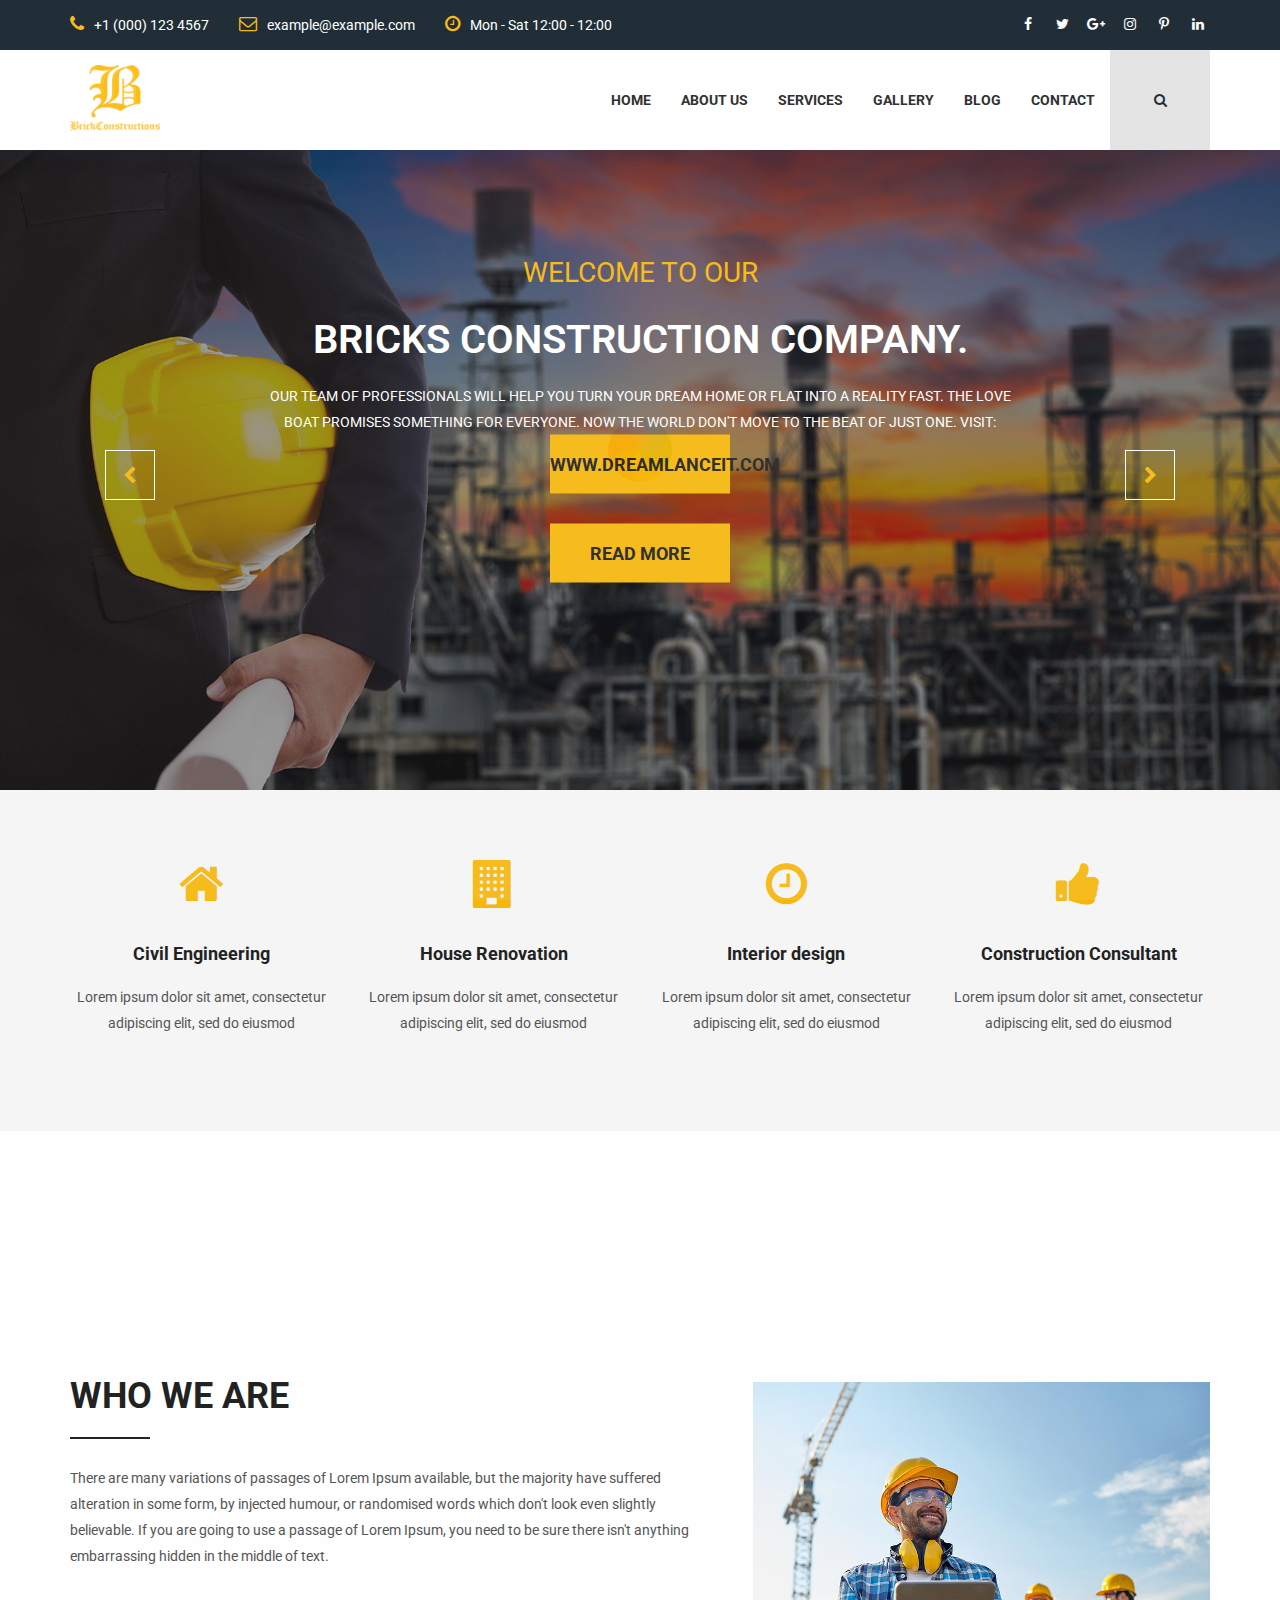
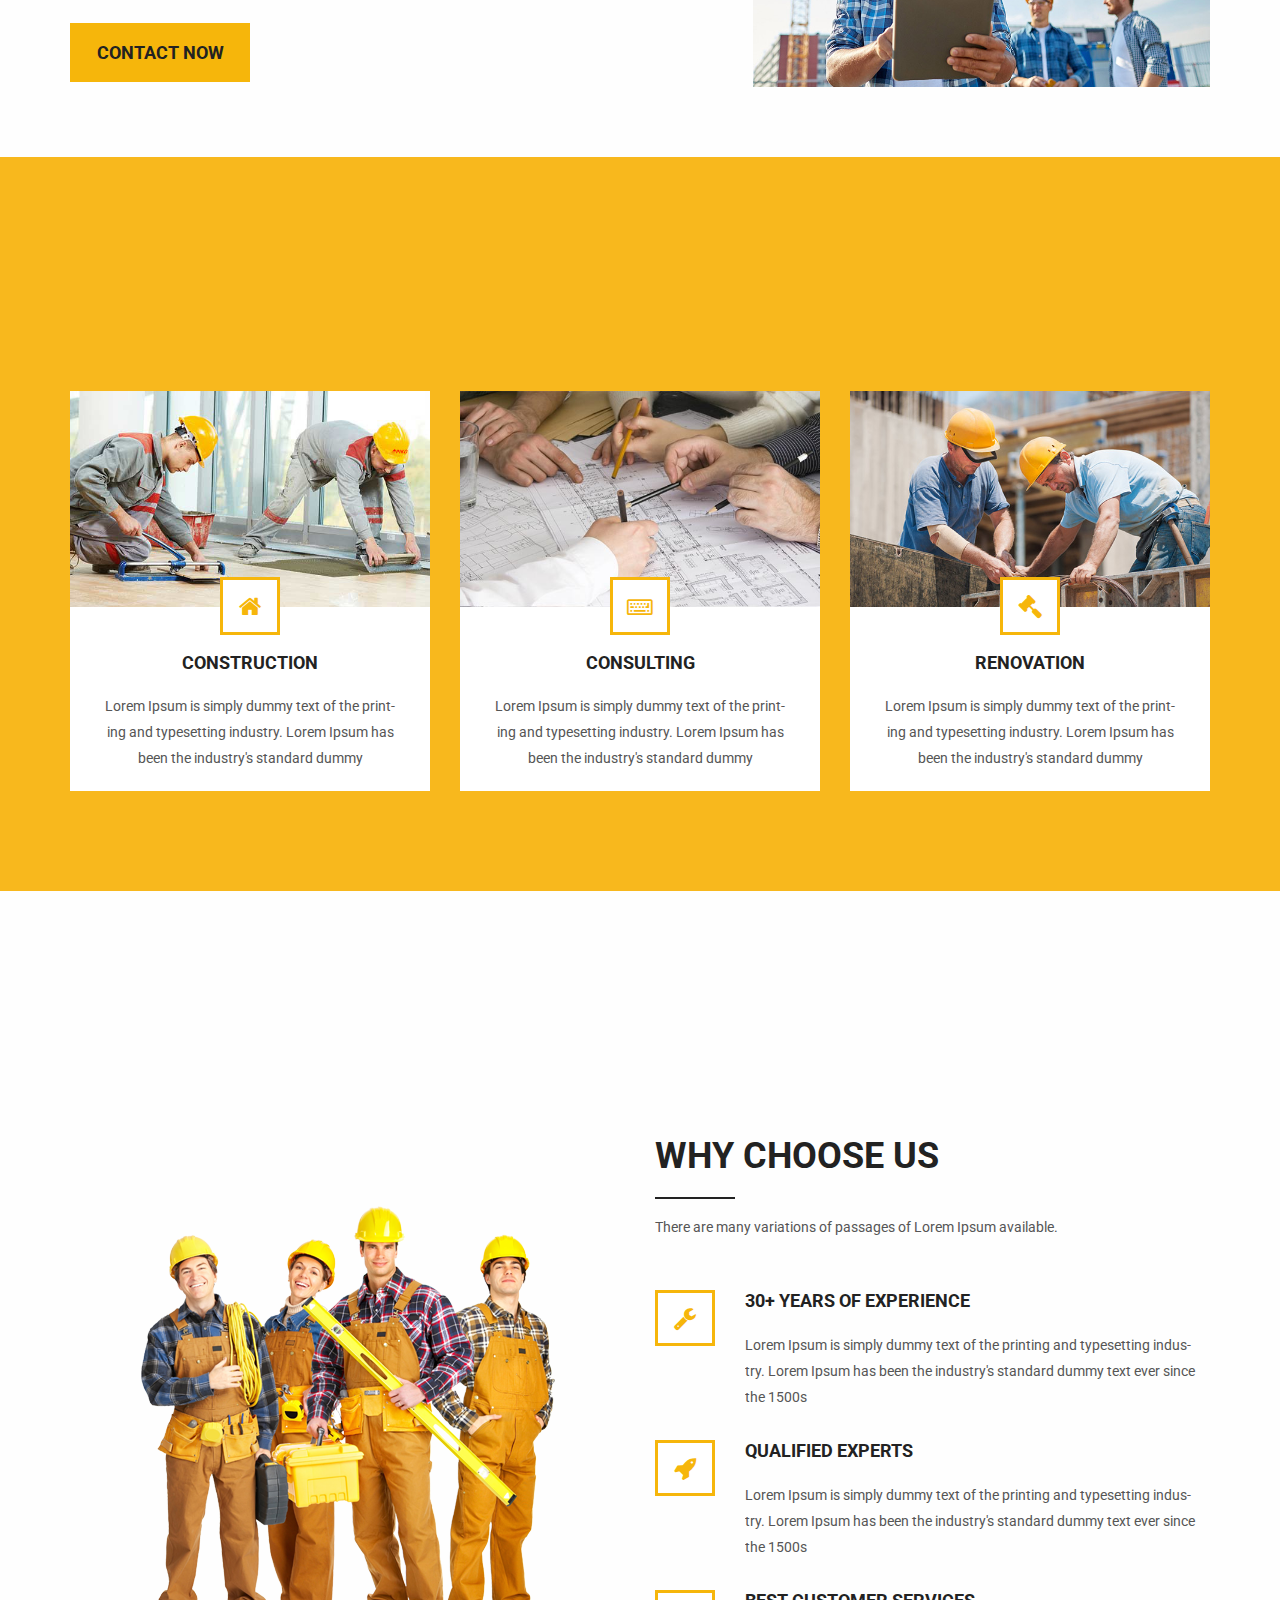
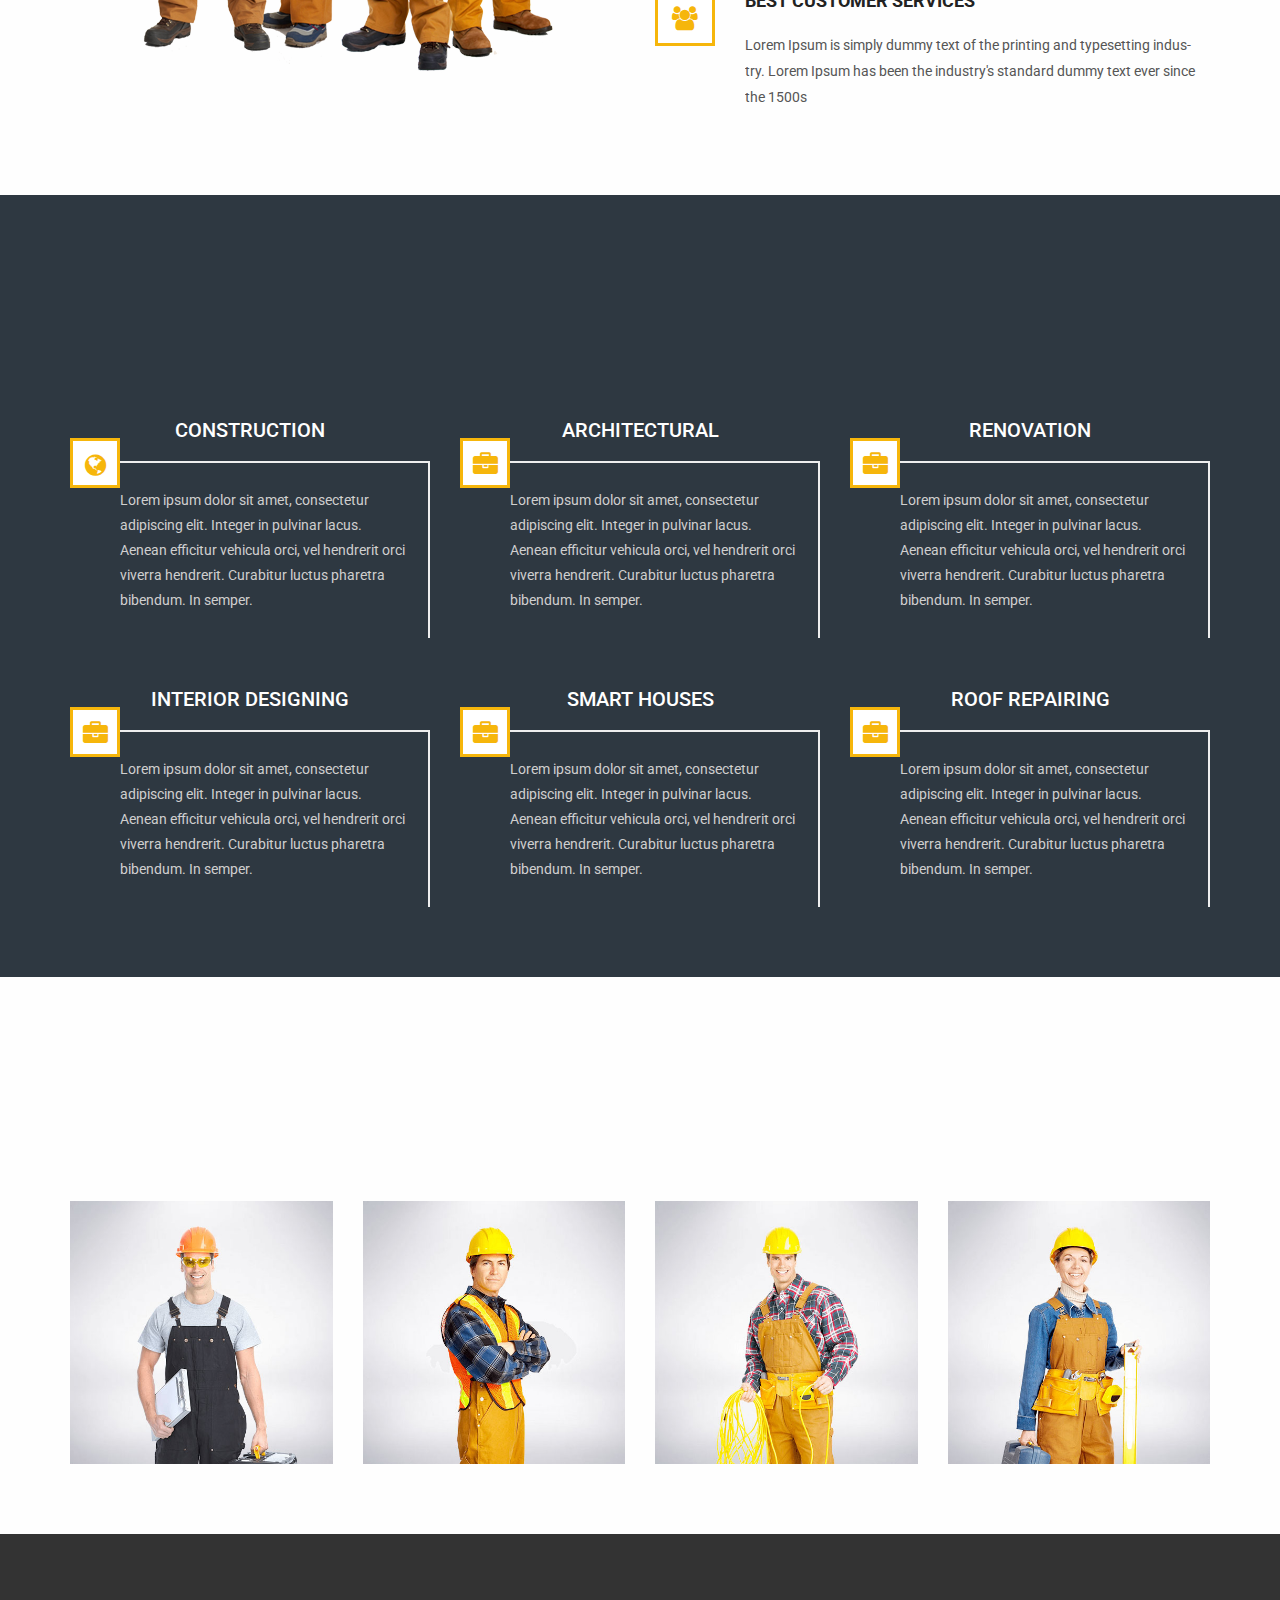
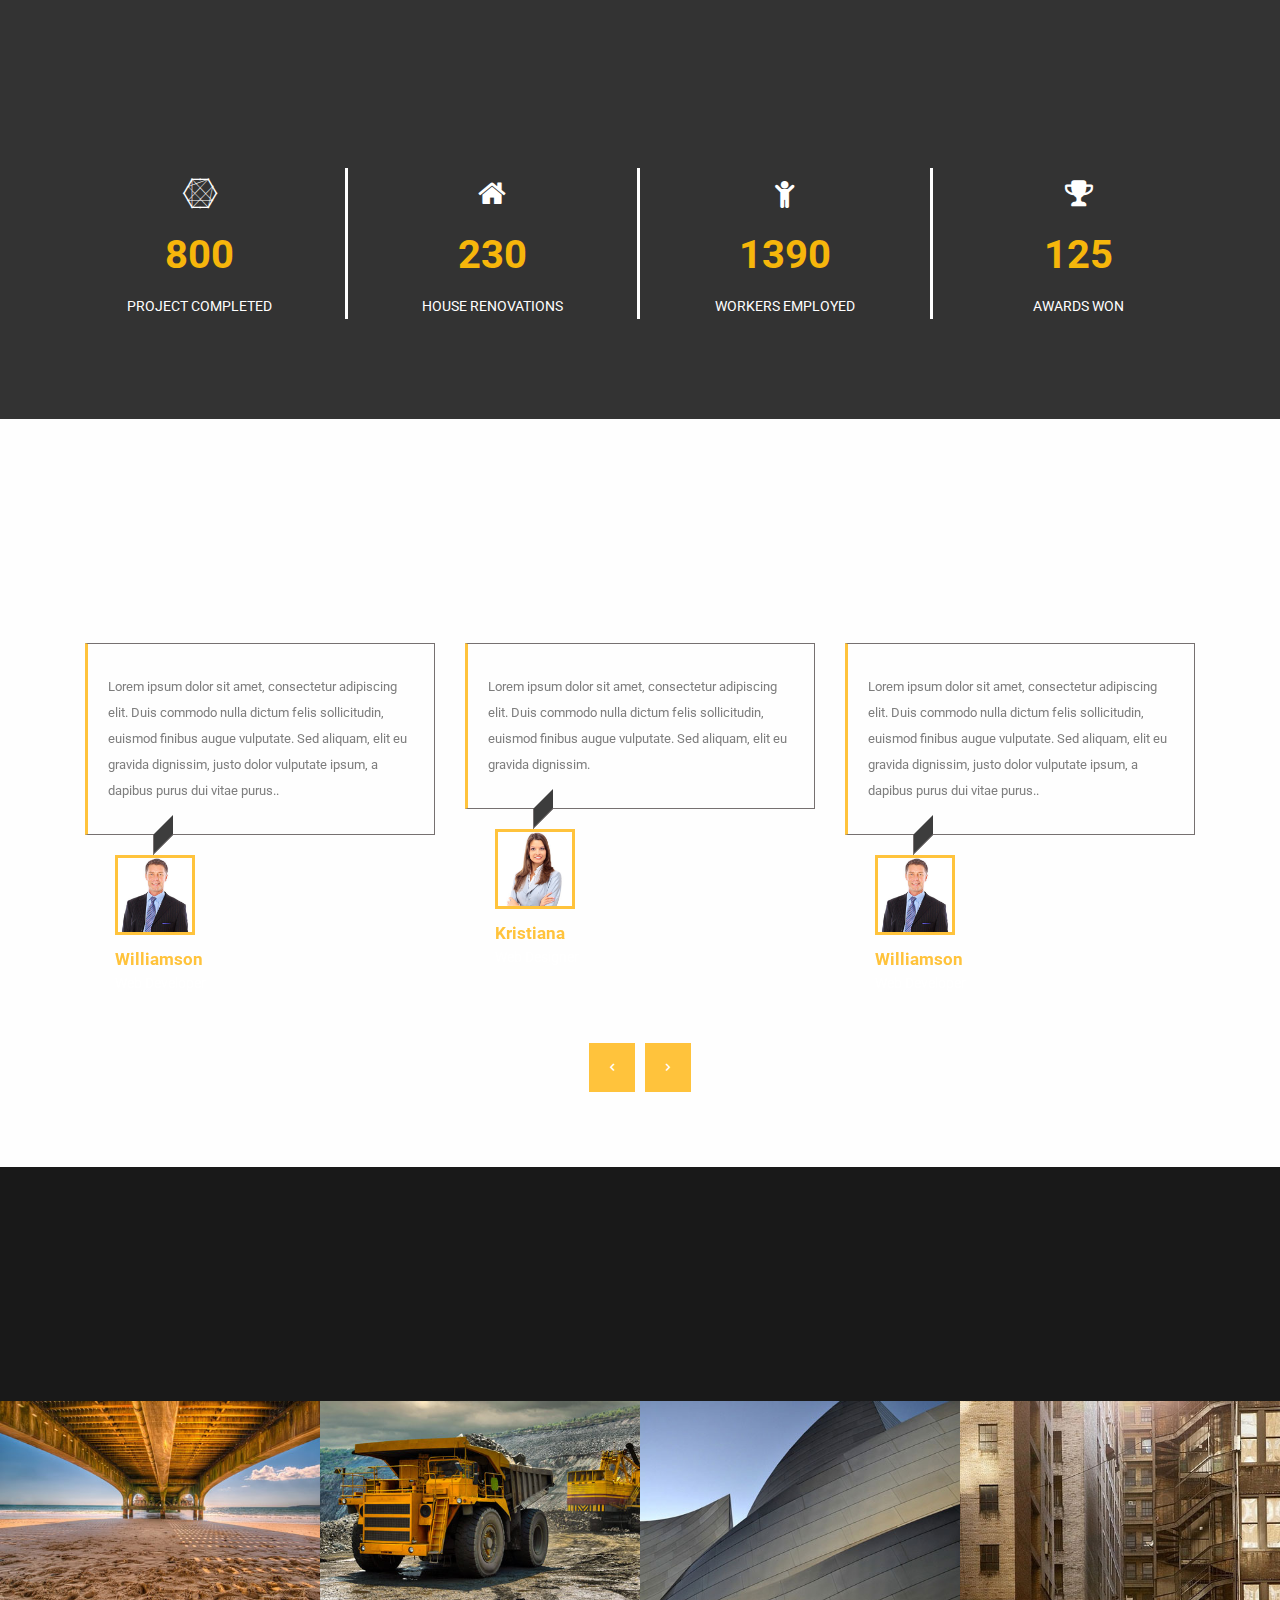
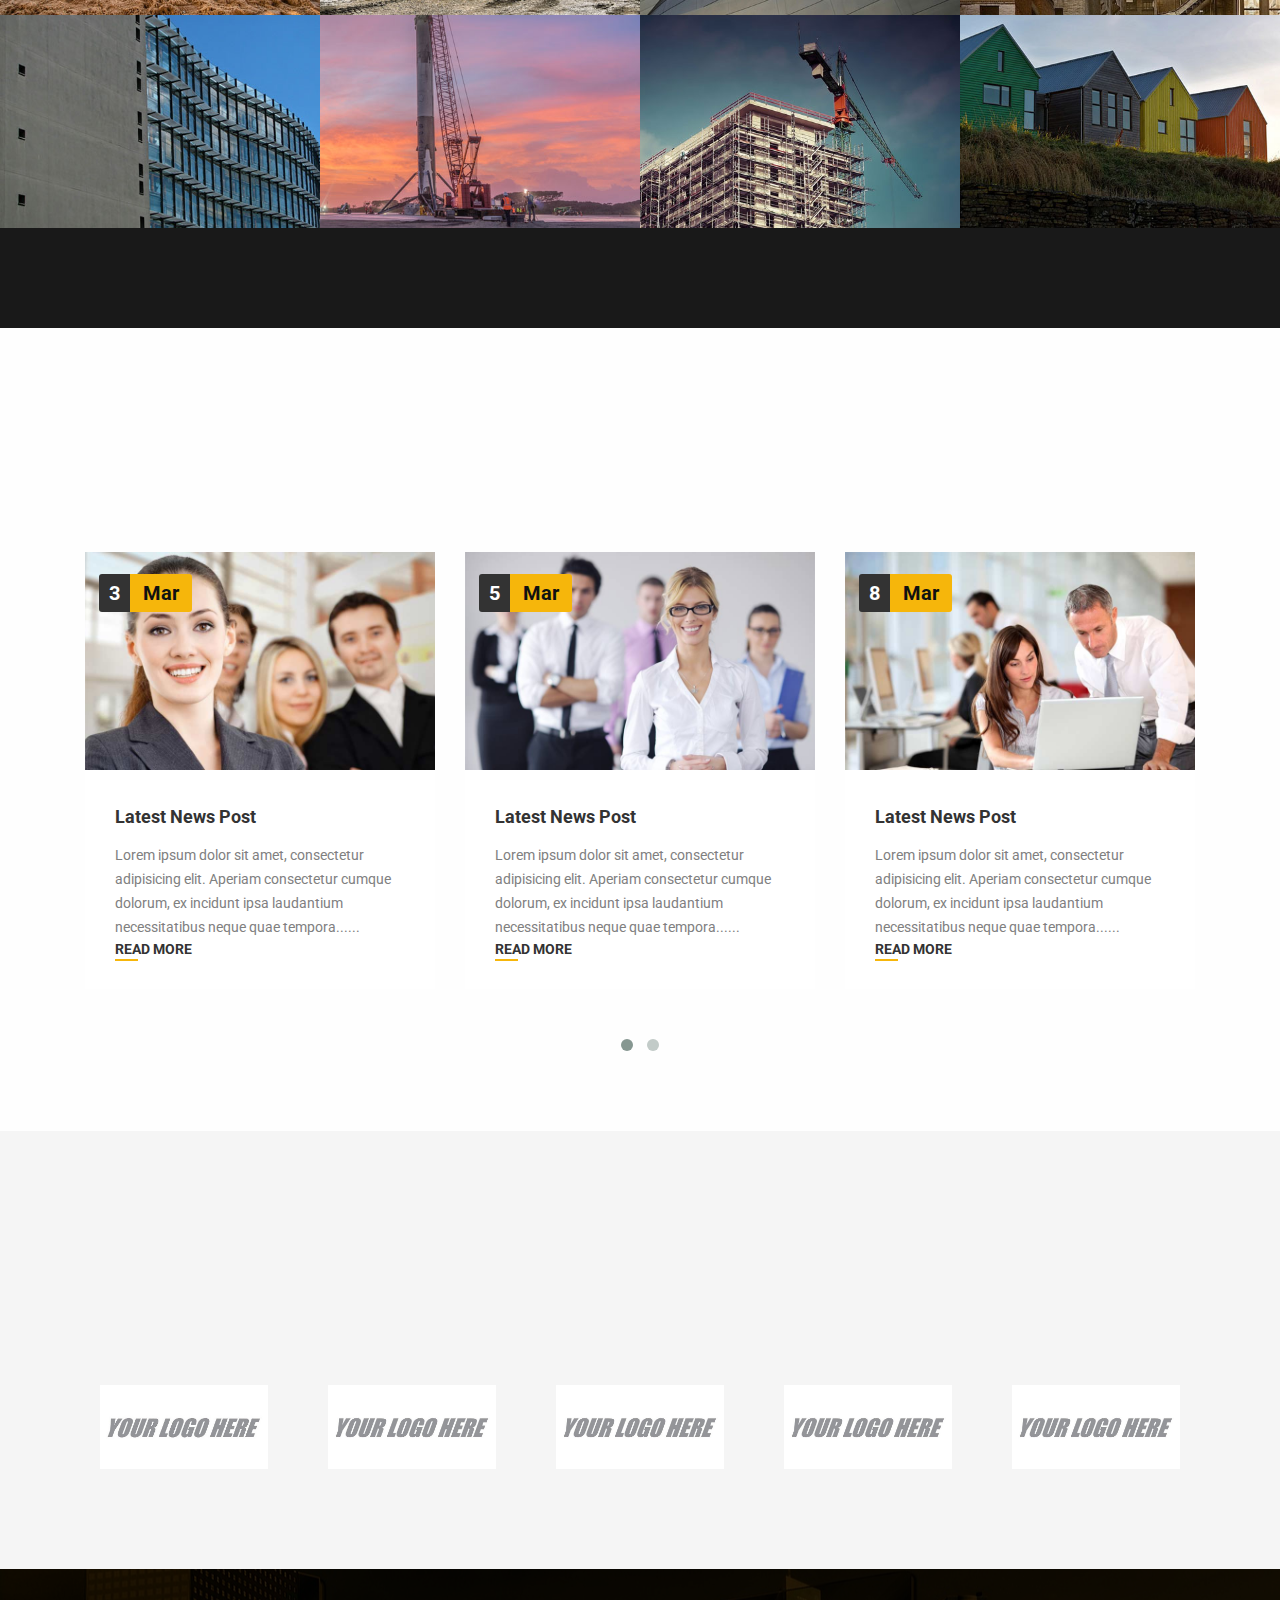
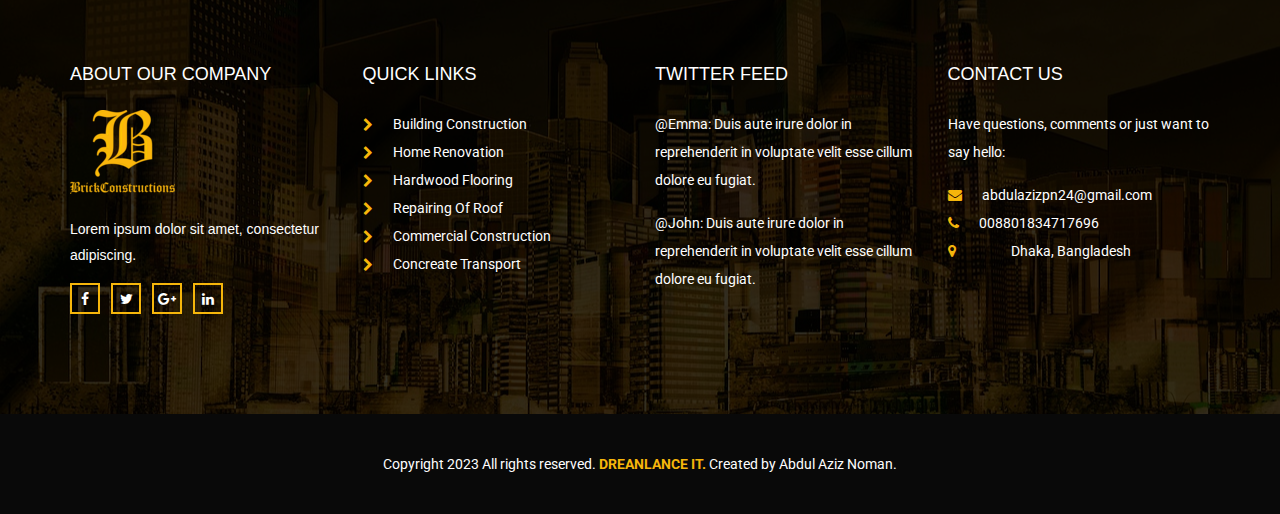
<file: index.html>
<!DOCTYPE html>
<html lang="en">
<head>
    <meta charset="utf-8">
    <meta http-equiv="X-UA-Compatible" content="IE=edge">
    <meta name="viewport" content="width=device-width, initial-scale=1">

    <title>BrickConstructions Construction Template</title>

    <!-- Favicon -->
    <link rel="icon" href="images/favicon.png" type="image/x-icon" />
    <!-- Bootstrap CSS -->
    <link href="css/bootstrap.min.css" rel="stylesheet">
    <!-- Animate CSS -->
    <link href="vendors/animate/animate.css" rel="stylesheet">
    <!-- Icon CSS-->
	<link rel="stylesheet" href="vendors/font-awesome/css/font-awesome.min.css">
    <!-- Camera Slider -->
    <link rel="stylesheet" href="vendors/camera-slider/camera.css">
    <!-- Owlcarousel CSS-->
	<link rel="stylesheet" type="text/css" href="vendors/owl_carousel/owl.carousel.min.css" media="all">
	<link rel="stylesheet" href="vendors/owl_carousel/owl.theme.min.css" media="all">

    <!--Theme Styles CSS-->
	<link rel="stylesheet" type="text/css" href="css/style.css" media="all" />

    <!-- WARNING: Respond.js doesn't work if you view the page via file:// -->
    <!--[if lt IE 9]>
    <script src="js/html5shiv.min.js"></script>
    <script src="js/respond.min.js"></script>
    <![endif]-->
</head>
<body id="home">
    <!-- Preloader -->
    <div class="preloader"></div>

	<!-- Top Header_Area -->
	<div class="top_header_area">
	    <div class="container">
            <ul class="nav navbar-nav top_nav">
                <li><a href="#"><i class="fa fa-phone"></i>+1 (000) 123 4567</a></li>
                <li><a href="#"><i class="fa fa-envelope-o"></i>example@example.com</a></li>
                <li><a href="#"><i class="fa fa-clock-o"></i>Mon - Sat 12:00 - 12:00</a></li>
            </ul>
            <ul class="nav navbar-nav navbar-right social_nav">
                <li><a href="#"><i class="fa fa-facebook" aria-hidden="true"></i></a></li>
                <li><a href="#"><i class="fa fa-twitter" aria-hidden="true"></i></a></li>
                <li><a href="#"><i class="fa fa-google-plus" aria-hidden="true"></i></a></li>
                <li><a href="#"><i class="fa fa-instagram" aria-hidden="true"></i></a></li>
                <li><a href="#"><i class="fa fa-pinterest-p" aria-hidden="true"></i></a></li>
                <li><a href="#"><i class="fa fa-linkedin" aria-hidden="true"></i></a></li>
            </ul>
	    </div>
	</div>
	<!-- End Top Header_Area -->

	<!-- Header_Area -->
    <nav class="navbar navbar-default header_aera" id="main_navbar">
        <div class="container">
            <!-- searchForm -->
            <div class="searchForm">
                <form action="#" class="row m0">
                    <div class="input-group">
                        <span class="input-group-addon"><i class="fa fa-search"></i></span>
                        <input type="search" name="search" class="form-control" placeholder="Type & Hit Enter">
                        <span class="input-group-addon form_hide"><i class="fa fa-times"></i></span>
                    </div>
                </form>
            </div><!-- End searchForm -->
            <!-- Brand and toggle get grouped for better mobile display -->
            <div class="col-md-2 p0">
                <div class="navbar-header">
                    <button type="button" class="navbar-toggle collapsed" data-toggle="collapse" data-target="#min_navbar">
                    <span class="sr-only">Toggle navigation</span>
                    <span class="icon-bar"></span>
                    <span class="icon-bar"></span>
                    <span class="icon-bar"></span>
                    </button>
                    <a class="navbar-brand" href="index.html"><img src="images/logo.png" alt="" class="img-fluid"></a>
                </div>
            </div>

            <!-- Collect the nav links, forms, and other content for toggling -->
            <div class="col-md-10 p0">
                <div class="collapse navbar-collapse" id="min_navbar">
                    <ul class="nav navbar-nav navbar-right">
                        <li>
                            <a href="index.html">Home</a>
                        </li>
                        <li>
                            <a class="js-scroll-trigger" href="#aboutus">About Us</a>
                        </li>
                        <li>
                            <a class="js-scroll-trigger" href="#services">Services</a>
                        </li>
                        <li><a class="js-scroll-trigger" href="#gallery">Gallery</a></li>
                        <li>
                            <a class="js-scroll-trigger" href="#latestblog">Blog</a>
                        </li>
                        <li><a href="contact.html">Contact</a></li>
                        <li><a href="#" class="nav_searchFrom"><i class="fa fa-search"></i></a></li>
                    </ul>
                </div><!-- /.navbar-collapse -->
            </div>
        </div><!-- /.container -->
    </nav>
	<!-- End Header_Area -->

    <!-- Slider area -->
    <div class="slider_area row m0">
        <div class="slider_inner">
            <div data-thumb="images/slider-1.jpg" data-src="images/slider-1.jpg">
                <div class="camera_caption">
                   <div class="container">
                        <h5 class=" wow fadeInUp animated">Welcome to our</h5>
                        <h3 class=" wow fadeInUp animated" data-wow-delay="0.5s">Bricks Construction Company.</h3>
                        <p class="wow fadeInUp animated hidden-xs" data-wow-delay="0.8s">Our team of professionals will help you turn your dream home or flat into a reality fast. The Love Boat promises something for everyone. Now the world don't move to the beat of just one. visit: <a href="www.dreamlanceit.com">www.dreamlanceit.com</a> </p>
                        <a class=" wow fadeInUp animated" data-wow-delay="1s" href="#">Read More</a>
                   </div>
                </div>
            </div>
            <div data-thumb="images/slider-2.jpg" data-src="images/slider-2.jpg">
                <div class="camera_caption">
                   <div class="container">
                        <h5 class=" wow fadeInUp animated">Build Structures</h5>
                        <h3 class=" wow fadeInUp animated" data-wow-delay="0.5s">CONSTRUCTION ,RENOVATION, INTERIOR DESIGNS</h3>
                        <p class="wow fadeInUp animated hidden-xs" data-wow-delay="0.8s">Our team of professionals will help you turn your dream home or flat into a reality fast. The Love Boat promises something for everyone. Now the world don't move to the beat of just one</p>
                        <a class=" wow fadeInUp animated" data-wow-delay="1s" href="#">Read More</a>
                   </div>
                </div>
            </div>
        </div>
    </div>
    <!-- End Slider area -->

    <!-- Professional Builder -->
    <section class="professional_builder row">
        <div class="container">
           <div class="row builder_all">
                <div class="col-md-3 col-sm-6 builder">
                    <i class="fa fa-home" aria-hidden="true"></i>
                    <h4>Civil Engineering</h4>
                    <p>Lorem ipsum dolor sit amet, consectetur adipiscing elit, sed do eiusmod </p>
                </div>
                <div class="col-md-3 col-sm-6 builder">
                    <i class="fa fa-building" aria-hidden="true"></i>
                    <h4>House Renovation</h4>
                    <p>Lorem ipsum dolor sit amet, consectetur adipiscing elit, sed do eiusmod </p>
                </div>
                <div class="col-md-3 col-sm-6 builder">
                    <i class="fa fa-clock-o" aria-hidden="true"></i>
                    <h4>Interior design</h4>
                    <p>Lorem ipsum dolor sit amet, consectetur adipiscing elit, sed do eiusmod </p>
                </div>
                <div class="col-md-3 col-sm-6 builder">
                    <i class="fa fa-thumbs-up" aria-hidden="true"></i>
                    <h4>Construction Consultant</h4>
                    <p>Lorem ipsum dolor sit amet, consectetur adipiscing elit, sed do eiusmod </p>
                </div>
           </div>
        </div>
    </section>
    <!-- End Professional Builder -->

    <!-- About Us Area -->
    <section id="aboutus" class="about_us_area row">
        <div class="container">
            <div class="tittle wow fadeInUp">
                <h2>ABOUT US</h2>
                <h4>Lorem Ipsum is simply dummy text of the printing and typesetting industry</h4>
            </div>
            <div class="row about_row">
                <div class="who_we_area col-md-7 col-sm-6">
                    <div class="subtittle">
                        <h2>WHO WE ARE</h2>
                    </div>
                    <p>There are many variations of passages of Lorem Ipsum available, but the majority have suffered alteration in some form, by injected humour, or randomised words which don't look even slightly believable. If you are going to use a passage of Lorem Ipsum, you need to be sure there isn't anything embarrassing hidden in the middle of text.</p>
                    <a href="contact.html" class="button_all">Contact Now</a>
                </div>
                <div class="col-md-5 col-sm-6 about_client">
                    <img src="images/about_client.jpg" alt="">
                </div>
            </div>
        </div>
    </section>
    <!-- End About Us Area -->

    <!-- What we offer Area -->
    <section class="what_we_area row">
        <div class="container">
            <div class="tittle wow fadeInUp">
                <h2>WHAT WE OFFER</h2>
                <h4>Lorem Ipsum is simply dummy text of the printing and typesetting industry</h4>
            </div>
            <div class="row construction_iner">
                <div class="col-md-4 col-sm-6 construction">
                   <div class="cns-img">
                        <img src="images/cns-1.jpg" alt="">
                   </div>
                   <div class="cns-content">
                        <i class="fa fa-home" aria-hidden="true"></i>
                        <a href="#">CONSTRUCTION</a>
                        <p>Lorem Ipsum is simply dummy text of the print-ing and typesetting industry. Lorem Ipsum has been the industry's standard dummy </p>
                   </div>
                </div>
                <div class="col-md-4 col-sm-6 construction">
                   <div class="cns-img">
                        <img src="images/cns-2.jpg" alt="">
                   </div>
                   <div class="cns-content">
                        <i class="fa fa-keyboard-o" aria-hidden="true"></i>
                        <a href="#">CONSULTING</a>
                        <p>Lorem Ipsum is simply dummy text of the print-ing and typesetting industry. Lorem Ipsum has been the industry's standard dummy </p>
                   </div>
                </div>
                <div class="col-md-4 col-sm-6 construction">
                   <div class="cns-img">
                        <img src="images/cns-3.jpg" alt="">
                   </div>
                   <div class="cns-content">
                        <i class="fa fa-gavel" aria-hidden="true"></i>
                        <a href="#">RENOVATION</a>
                        <p>Lorem Ipsum is simply dummy text of the print-ing and typesetting industry. Lorem Ipsum has been the industry's standard dummy </p>
                   </div>
                </div>
            </div>
        </div>
    </section>
    <!-- End What ew offer Area -->

    <!-- Our Features Area -->
    <section class="our_feature_area">
        <div class="container">
            <div class="tittle wow fadeInUp">
                <h2>Our Features</h2>
                <h4>Lorem Ipsum is simply dummy text of the printing and typesetting industry</h4>
            </div>
            <div class="feature_row row">
                <div class="col-md-6 text-center feature_img">
                    <img src="images/feature-man.png" alt="">
                </div>
                <div class="col-md-6 feature_content">
                    <div class="subtittle">
                        <h2>WHY CHOOSE US</h2>
                        <h5>There are many variations of passages of Lorem Ipsum available.</h5>
                    </div>
                    <div class="media">
                        <div class="media-left">
                            <a href="#">
                                <i class="fa fa-wrench" aria-hidden="true"></i>
                            </a>
                        </div>
                        <div class="media-body">
                            <a href="#">30+ YEARS OF EXPERIENCE</a>
                            <p>Lorem Ipsum is simply dummy text of the printing and typesetting indus-try. Lorem Ipsum has been the industry's standard dummy text ever since the 1500s</p>
                        </div>
                    </div>
                    <div class="media">
                        <div class="media-left">
                            <a href="#">
                                <i class="fa fa-rocket" aria-hidden="true"></i>
                            </a>
                        </div>
                        <div class="media-body">
                            <a href="#">QUALIFIED EXPERTS</a>
                            <p>Lorem Ipsum is simply dummy text of the printing and typesetting indus-try. Lorem Ipsum has been the industry's standard dummy text ever since the 1500s</p>
                        </div>
                    </div>
                    <div class="media">
                        <div class="media-left">
                            <a href="#">
                                <i class="fa fa-users" aria-hidden="true"></i>
                            </a>
                        </div>
                        <div class="media-body">
                            <a href="#">Best Customer Services</a>
                            <p>Lorem Ipsum is simply dummy text of the printing and typesetting indus-try. Lorem Ipsum has been the industry's standard dummy text ever since the 1500s</p>
                        </div>
                    </div>
                </div>
            </div>
        </div>
    </section>
    <!-- End Our Features Area -->

    <!-- Our Services Area -->
    <section id="services" class="our_services_area">
        <div class="container">
            <div class="tittle wow fadeInUp">
                <h2>Our Services</h2>
                <h4>Lorem Ipsum is simply dummy text of the printing and typesetting industry</h4>
            </div>
            <div class="row">
		        <div class="col-md-4 col-sm-6">
		            <div class="serviceBox">
		                <h3 class="title">Construction</h3>
		                <div class="service-content">
		                    <p class="description">
		                        Lorem ipsum dolor sit amet, consectetur adipiscing elit. Integer in pulvinar lacus. Aenean efficitur vehicula orci, vel hendrerit orci viverra hendrerit. Curabitur luctus pharetra bibendum. In semper.
		                    </p>
		                    <div class="service-icon fa fa-globe"></div>
		                </div>
		            </div>
		        </div>
	 
		        <div class="col-md-4 col-sm-6">
		            <div class="serviceBox">
		                <h3 class="title">Architectural</h3>
		                <div class="service-content">
		                    <p class="description">
		                        Lorem ipsum dolor sit amet, consectetur adipiscing elit. Integer in pulvinar lacus. Aenean efficitur vehicula orci, vel hendrerit orci viverra hendrerit. Curabitur luctus pharetra bibendum. In semper.
		                    </p>
		                    <div class="service-icon fa fa-briefcase"></div>
		                </div>
		            </div>
		        </div>

		        <div class="col-md-4 col-sm-6">
		            <div class="serviceBox">
		                <h3 class="title">Renovation</h3>
		                <div class="service-content">
		                    <p class="description">
		                        Lorem ipsum dolor sit amet, consectetur adipiscing elit. Integer in pulvinar lacus. Aenean efficitur vehicula orci, vel hendrerit orci viverra hendrerit. Curabitur luctus pharetra bibendum. In semper.
		                    </p>
		                    <div class="service-icon fa fa-briefcase"></div>
		                </div>
		            </div>
		        </div>

		        <div class="col-md-4 col-sm-6">
		            <div class="serviceBox">
		                <h3 class="title">Interior Designing</h3>
		                <div class="service-content">
		                    <p class="description">
		                        Lorem ipsum dolor sit amet, consectetur adipiscing elit. Integer in pulvinar lacus. Aenean efficitur vehicula orci, vel hendrerit orci viverra hendrerit. Curabitur luctus pharetra bibendum. In semper.
		                    </p>
		                    <div class="service-icon fa fa-briefcase"></div>
		                </div>
		            </div>
		        </div>

		        <div class="col-md-4 col-sm-6">
		            <div class="serviceBox">
		                <h3 class="title">Smart Houses</h3>
		                <div class="service-content">
		                    <p class="description">
		                        Lorem ipsum dolor sit amet, consectetur adipiscing elit. Integer in pulvinar lacus. Aenean efficitur vehicula orci, vel hendrerit orci viverra hendrerit. Curabitur luctus pharetra bibendum. In semper.
		                    </p>
		                    <div class="service-icon fa fa-briefcase"></div>
		                </div>
		            </div>
		        </div>

		        <div class="col-md-4 col-sm-6">
		            <div class="serviceBox">
		                <h3 class="title">Roof Repairing</h3>
		                <div class="service-content">
		                    <p class="description">
		                        Lorem ipsum dolor sit amet, consectetur adipiscing elit. Integer in pulvinar lacus. Aenean efficitur vehicula orci, vel hendrerit orci viverra hendrerit. Curabitur luctus pharetra bibendum. In semper.
		                    </p>
		                    <div class="service-icon fa fa-briefcase"></div>
		                </div>
		            </div>
		        </div>
	    </div>
        </div>
    </section>
    <!-- End Our Services Area -->

    <!-- Our Team Area -->
    <section class="our_team_area">
        <div class="container">
            <div class="tittle wow fadeInUp">
                <h2>Our Team</h2>
                <h4>Lorem Ipsum is simply dummy text of the printing and typesetting industry</h4>
            </div>
            <div class="row">
		        <div class="col-md-3 col-sm-6">
		            <div class="our-team">
		                <div class="pic">
		                    <img src="images/team/tm-5.jpg" alt="">
		                    <div class="social_media_team">
		                        <div class="team-prof">
		                            <h3 class="post-title">KEVIN PETERSON</h3>
		                            <span class="post">CIVIL ENGINEER</span>
		 
		                            <ul class="team_social">
		                                <li><a href="#"><i class="fa fa-facebook"></i></a></li>
		                                <li><a href="#"><i class="fa fa-twitter"></i></a></li>
		                                <li><a href="#"><i class="fa fa-pinterest"></i></a></li>
		                            </ul>
		                        </div>
		                    </div>
		                </div>
		            </div>
		        </div>

		        <div class="col-md-3 col-sm-6">
		            <div class="our-team">
		                <div class="pic">
		                    <img src="images/team/tm-6.jpg" alt="">
		                    <div class="social_media_team">
		                        <div class="team-prof">
		                            <h3 class="post-title">WILLIAM</h3>
		                            <span class="post">CONSTRUCTION ASSISTANT</span>
		 
		                            <ul class="team_social">
		                                <li><a href="#"><i class="fa fa-facebook"></i></a></li>
		                                <li><a href="#"><i class="fa fa-twitter"></i></a></li>
		                                <li><a href="#"><i class="fa fa-pinterest"></i></a></li>
		                            </ul>
		                        </div>
		                    </div>
		                </div>
		            </div>
		        </div>

		        <div class="col-md-3 col-sm-6">
		            <div class="our-team">
		                <div class="pic">
		                    <img src="images/team/tm-7.jpg" alt="">
		                    <div class="social_media_team">
		                        <div class="team-prof">
		                            <h3 class="post-title">JOHN PASINA</h3>
		                            <span class="post">CONSTRUCTION MANAGER</span>
		 
		                            <ul class="team_social">
		                                <li><a href="#"><i class="fa fa-facebook"></i></a></li>
		                                <li><a href="#"><i class="fa fa-twitter"></i></a></li>
		                                <li><a href="#"><i class="fa fa-pinterest"></i></a></li>
		                            </ul>
		                        </div>
		                    </div>
		                </div>
		            </div>
		        </div>

		        <div class="col-md-3 col-sm-6">
		            <div class="our-team">
		                <div class="pic">
		                    <img src="images/team/tm-8.jpg" alt="">
		                    <div class="social_media_team">
		                        <div class="team-prof">
		                            <h3 class="post-title">ALEXA PERRY</h3>
		                            <span class="post">ELECTRICIANS</span>
		 
		                            <ul class="team_social">
		                                <li><a href="#"><i class="fa fa-facebook"></i></a></li>
		                                <li><a href="#"><i class="fa fa-twitter"></i></a></li>
		                                <li><a href="#"><i class="fa fa-pinterest"></i></a></li>
		                            </ul>
		                        </div>
		                    </div>
		                </div>
		            </div>
		        </div>

		    </div>
        </div>
    </section>
    <!-- End Our Team Area -->

    <!-- Our Achievments Area -->
    <section class="our_achievments_area" data-stellar-background-ratio="0.3">
        <div class="container">
            <div class="tittle wow fadeInUp">
                <h2>Our Achievments</h2>
                <h4>Lorem Ipsum is simply dummy text of the printing and typesetting industry</h4>
            </div>
            <div class="achievments_row row">
                <div class="col-md-3 col-sm-6 p0 completed">
                    <i class="fa fa-connectdevelop" aria-hidden="true"></i>
                    <span class="counter">800</span>
                    <h6>PROJECT COMPLETED</h6>
                </div>
                <div class="col-md-3 col-sm-6 p0 completed">
                    <i class="fa fa-home" aria-hidden="true"></i>
                    <span class="counter">230</span>
                    <h6>HOUSE RENOVATIONS</h6>
                </div>
                <div class="col-md-3 col-sm-6 p0 completed">
                    <i class="fa fa-child" aria-hidden="true"></i>
                    <span class="counter">1390</span>
                    <h6>WORKERS EMPLOYED</h6>
                </div>
                <div class="col-md-3 col-sm-6 p0 completed">
                    <i class="fa fa-trophy" aria-hidden="true"></i>
                    <span class="counter">125</span>
                    <h6>AWARDS WON</h6>
                </div>
            </div>
        </div>
    </section>
    <!-- End Our Achievments Area -->

    <!-- Our Testimonial Area -->
    <section class="testimonial_area row">
        <div class="container">
            <div class="tittle wow fadeInUp">
                <h2>Our TESTIMONIALS</h2>
                <h4>Lorem Ipsum is simply dummy text of the printing and typesetting industry</h4>
            </div>
            <div class="row">
		        <div class="col-md-12">
		            <div id="testimonial-slider" class="owl-carousel">
		                <div class="testimonial">
		                    <p class="description">
		                        Lorem ipsum dolor sit amet, consectetur adipiscing elit. Duis commodo nulla dictum felis sollicitudin, euismod finibus augue vulputate. Sed aliquam, elit eu gravida dignissim, justo dolor vulputate ipsum, a dapibus purus dui vitae purus..
		                    </p>
		                    <div class="pic">
		                        <img src="images/img-1.jpg" alt="">
		                    </div>
		                    <div class="testimonial-prof">
		                        <h4>williamson</h4>
		                        <small>Web Developer</small>
		                    </div>
		                </div>
		 
		                <div class="testimonial">
		                    <p class="description">
		                        Lorem ipsum dolor sit amet, consectetur adipiscing elit. Duis commodo nulla dictum felis sollicitudin, euismod finibus augue vulputate. Sed aliquam, elit eu gravida dignissim.
		                    </p>
		                    <div class="pic">
		                        <img src="images/img-2.jpg" alt="">
		                    </div>
		                    <div class="testimonial-prof">
		                        <h4>kristiana</h4>
		                        <small>Web Designer</small>
		                    </div>
		                </div>

		                <div class="testimonial">
		                    <p class="description">
		                        Lorem ipsum dolor sit amet, consectetur adipiscing elit. Duis commodo nulla dictum felis sollicitudin, euismod finibus augue vulputate. Sed aliquam, elit eu gravida dignissim, justo dolor vulputate ipsum, a dapibus purus dui vitae purus..
		                    </p>
		                    <div class="pic">
		                        <img src="images/img-1.jpg" alt="">
		                    </div>
		                    <div class="testimonial-prof">
		                        <h4>williamson</h4>
		                        <small>Web Developer</small>
		                    </div>
		                </div>

		                <div class="testimonial">
		                    <p class="description">
		                        Lorem ipsum dolor sit amet, consectetur adipiscing elit. Duis commodo nulla dictum felis sollicitudin, euismod finibus augue vulputate. Sed aliquam, elit eu gravida dignissim.
		                    </p>
		                    <div class="pic">
		                        <img src="images/img-2.jpg" alt="">
		                    </div>
		                    <div class="testimonial-prof">
		                        <h4>kristiana</h4>
		                        <small>Web Designer</small>
		                    </div>
		                </div>
		            </div>
		        </div>
		    </div>
        </div>
    </section>
    <!-- End Our testimonial Area -->

    <!-- Our Featured Works Area -->
    <section id="gallery" class="featured_works row" data-stellar-background-ratio="0.3">
        <div class="tittle wow fadeInUp">
            <h2>Our Featured Works</h2>
            <h4>Lorem Ipsum is simply dummy text of the printing and typesetting industry</h4>
        </div>
        <div class="featured_gallery">
            <div class="col-md-3 col-sm-4 col-xs-6 gallery_iner p0">
                <img src="images/gallery/gl-1.jpg" alt="">
                <div class="gallery_hover">
                    <h4>Bolt Apartments</h4>
                    <a href="#">VIEW PROJECT</a>
                </div>
            </div>
            <div class="col-md-3 col-sm-4 col-xs-6 gallery_iner p0">
                <img src="images/gallery/gl-2.jpg" alt="">
                <div class="gallery_hover">
                    <h4>Bolt Apartments</h4>
                    <a href="#">VIEW PROJECT</a>
                </div>
            </div>
            <div class="col-md-3 col-sm-4 col-xs-6 gallery_iner p0">
                <img src="images/gallery/gl-3.jpg" alt="">
                <div class="gallery_hover">
                    <h4>Bolt Apartments</h4>
                    <a href="#">VIEW PROJECT</a>
                </div>
            </div>
            <div class="col-md-3 col-sm-4 col-xs-6 gallery_iner p0">
                <img src="images/gallery/gl-4.jpg" alt="">
                <div class="gallery_hover">
                    <h4>Bolt Apartments</h4>
                    <a href="#">VIEW PROJECT</a>
                </div>
            </div>
            <div class="col-md-3 col-sm-4 col-xs-6 gallery_iner p0">
                <img src="images/gallery/gl-5.jpg" alt="">
                <div class="gallery_hover">
                    <h4>Bolt Apartments</h4>
                    <a href="#">VIEW PROJECT</a>
                </div>
            </div>
            <div class="col-md-3 col-sm-4 col-xs-6 gallery_iner p0">
                <img src="images/gallery/gl-6.jpg" alt="">
                <div class="gallery_hover">
                    <h4>Bolt Apartments</h4>
                    <a href="#">VIEW PROJECT</a>
                </div>
            </div>
            <div class="col-md-3 col-sm-4 col-xs-6 gallery_iner p0">
                <img src="images/gallery/gl-7.jpg" alt="">
                <div class="gallery_hover">
                    <h4>Bolt Apartments</h4>
                    <a href="#">VIEW PROJECT</a>
                </div>
            </div>
            <div class="col-md-3 col-sm-4 col-xs-6 gallery_iner p0">
                <img src="images/gallery/gl-8.jpg" alt="">
                <div class="gallery_hover">
                    <h4>Bolt Apartments</h4>
                    <a href="#">VIEW PROJECT</a>
                </div>
            </div>
        </div>
    </section>
    <!-- End Our Featured Works Area -->

    <!-- Our Latest Blog Area -->
    <section id="latestblog" class="latest_blog_area">
        <div class="container">
            <div class="tittle wow fadeInUp">
                <h2>Our Latest Blog</h2>
                <h4>Lorem Ipsum is simply dummy text of the printing and typesetting industry</h4>
            </div>
            <div class="row">
		        <div class="col-md-12">
		            <div id="news-slider" class="owl-carousel">
		                <div class="post-slide">
		                    <div class="post-img">
		                        <img src="images/blog-1.jpg" alt="">
		                        <div class="over-layer">
		                            <ul class="post-link">
		                                <li><a href="#" class="fa fa-search"></a></li>
		                                <li><a href="#" class="fa fa-link"></a></li>
		                            </ul>
		                        </div>
		                        <div class="post-date">
		                            <span class="date">3</span>
		                            <span class="month">Mar</span>
		                        </div>
		                    </div>
		                    <div class="post-content">
		                        <h3 class="post-title">
		                            <a href="#">Latest News Post</a>
		                        </h3>
		                        <p class="post-description">
		                            Lorem ipsum dolor sit amet, consectetur adipisicing elit. Aperiam consectetur cumque dolorum, ex incidunt ipsa laudantium necessitatibus neque quae tempora......
		                        </p>
		                        <a href="blog.html" class="read-more">read more</a>
		                    </div>
		                </div>
		 
		                <div class="post-slide">
		                    <div class="post-img">
		                        <img src="images/blog-2.jpg" alt="">
		                        <div class="over-layer">
		                            <ul class="post-link">
		                                <li><a href="#" class="fa fa-search"></a></li>
		                                <li><a href="#" class="fa fa-link"></a></li>
		                            </ul>
		                        </div>
		                        <div class="post-date">
		                            <span class="date">5</span>
		                            <span class="month">Mar</span>
		                        </div>
		                    </div>
		                    <div class="post-content">
		                        <h3 class="post-title">
		                            <a href="#">Latest News Post</a>
		                        </h3>
		                        <p class="post-description">
		                            Lorem ipsum dolor sit amet, consectetur adipisicing elit. Aperiam consectetur cumque dolorum, ex incidunt ipsa laudantium necessitatibus neque quae tempora......
		                        </p>
		                        <a href="blog.html" class="read-more">read more</a>
		                    </div>
		                </div>

		                <div class="post-slide">
		                    <div class="post-img">
		                        <img src="images/blog-3.jpg" alt="">
		                        <div class="over-layer">
		                            <ul class="post-link">
		                                <li><a href="#" class="fa fa-search"></a></li>
		                                <li><a href="#" class="fa fa-link"></a></li>
		                            </ul>
		                        </div>
		                        <div class="post-date">
		                            <span class="date">8</span>
		                            <span class="month">Mar</span>
		                        </div>
		                    </div>
		                    <div class="post-content">
		                        <h3 class="post-title">
		                            <a href="#">Latest News Post</a>
		                        </h3>
		                        <p class="post-description">
		                            Lorem ipsum dolor sit amet, consectetur adipisicing elit. Aperiam consectetur cumque dolorum, ex incidunt ipsa laudantium necessitatibus neque quae tempora......
		                        </p>
		                        <a href="blog.html" class="read-more">read more</a>
		                    </div>
		                </div>

		                <div class="post-slide">
		                    <div class="post-img">
		                        <img src="images/blog-4.jpg" alt="">
		                        <div class="over-layer">
		                            <ul class="post-link">
		                                <li><a href="#" class="fa fa-search"></a></li>
		                                <li><a href="#" class="fa fa-link"></a></li>
		                            </ul>
		                        </div>
		                        <div class="post-date">
		                            <span class="date">10</span>
		                            <span class="month">Mar</span>
		                        </div>
		                    </div>
		                    <div class="post-content">
		                        <h3 class="post-title">
		                            <a href="#">Latest News Post</a>
		                        </h3>
		                        <p class="post-description">
		                            Lorem ipsum dolor sit amet, consectetur adipisicing elit. Aperiam consectetur cumque dolorum, ex incidunt ipsa laudantium necessitatibus neque quae tempora......
		                        </p>
		                        <a href="blog.html" class="read-more">read more</a>
		                    </div>
		                </div>
		            </div>
		        </div>
            </div>
        </div>
    </section>
    <!-- End Our Latest Blog Area -->

    <!-- Our Partners Area -->
    <section class="our_partners_area">
        <div class="container">
            <div class="tittle wow fadeInUp">
                <h2>Our Partners</h2>
                <h4>Lorem Ipsum is simply dummy text of the printing and typesetting industry</h4>
            </div>
            <div class="partners text-center">
                <div class="item"><img src="images/client_logo/p-1.jpg" alt="" class="img-fluid"></div>
                <div class="item"><img src="images/client_logo/p-1.jpg" alt="" class="img-fluid"></div>
                <div class="item"><img src="images/client_logo/p-1.jpg" alt="" class="img-fluid"></div>
                <div class="item"><img src="images/client_logo/p-1.jpg" alt="" class="img-fluid"></div>
                <div class="item"><img src="images/client_logo/p-1.jpg" alt="" class="img-fluid"></div>
            </div>
        </div>
    </section>
    <!-- End Our Partners Area -->

    <!-- Footer Area -->
    <footer class="footer_area">
        <div class="container">
            <div class="footer_row row">
                <div class="col-md-3 col-sm-6 footer_about">
                    <h2>ABOUT OUR COMPANY</h2>
                    <img src="images/footer-logo.png" alt="">
                    <p>Lorem ipsum dolor sit amet, consectetur adipiscing.</p>
                    <ul class="socail_icon">
                        <li><a href="#"><i class="fa fa-facebook" aria-hidden="true"></i></a></li>
                        <li><a href="#"><i class="fa fa-twitter" aria-hidden="true"></i></a></li>
                        <li><a href="#"><i class="fa fa-google-plus" aria-hidden="true"></i></a></li>
                        <li><a href="#"><i class="fa fa-linkedin" aria-hidden="true"></i></a></li>
                    </ul>
                </div>
                <div class="col-md-3 col-sm-6 footer_about quick">
                    <h2>Quick links</h2>
                    <ul class="quick_link">
                        <li><a href="#"><i class="fa fa-chevron-right"></i>Building Construction</a></li>
                        <li><a href="#"><i class="fa fa-chevron-right"></i>Home Renovation</a></li>
                        <li><a href="#"><i class="fa fa-chevron-right"></i>Hardwood Flooring</a></li>
                        <li><a href="#"><i class="fa fa-chevron-right"></i>Repairing Of Roof</a></li>
                        <li><a href="#"><i class="fa fa-chevron-right"></i>Commercial Construction</a></li>
                        <li><a href="#"><i class="fa fa-chevron-right"></i>Concreate Transport</a></li>
                    </ul>
                </div>
                <div class="col-md-3 col-sm-6 footer_about">
                    <h2>Twitter Feed</h2>
                    <a href="#" class="twitter">@Emma: Duis aute irure dolor in reprehenderit in voluptate velit esse cillum dolore eu fugiat.</a>
                    <a href="#" class="twitter">@John: Duis aute irure dolor in reprehenderit in voluptate velit esse cillum dolore eu fugiat.</a>
                </div>
                <div class="col-md-3 col-sm-6 footer_about">
                    <h2>CONTACT US</h2>
                    <address>
                        <p>Have questions, comments or just want to say hello:</p>
                        <ul class="my_address">
                            <li><a href="#"><i class="fa fa-envelope" aria-hidden="true"></i>abdulazizpn24@gmail.com</a></li>
                            <li><a href="#"><i class="fa fa-phone" aria-hidden="true"></i>008801834717696</a></li>
                            <li><a href="#"><i class="fa fa-map-marker" aria-hidden="true"></i><span>Dhaka, Bangladesh</span></a></li>
                        </ul>
                    </address>
                </div>
            </div>
        </div>
        <div class="copyright_area">
            Copyright 2023 All rights reserved. <a href="www.deamlanceit.com">Dreanlance IT.</a> Created by Abdul Aziz Noman.
        </div>
    </footer>
    <!-- End Footer Area -->
	
    <!-- jQuery JS -->
    <script src="js/jquery-1.12.0.min.js"></script>
    <!-- Bootstrap JS -->
    <script src="js/bootstrap.min.js"></script>

    <!-- Animate JS -->
    <script src="vendors/animate/wow.min.js"></script>
    <!-- Camera Slider -->
    <script src="vendors/camera-slider/jquery.easing.1.3.js"></script>
    <script src="vendors/camera-slider/camera.min.js"></script>
    <!-- Isotope JS -->
    <script src="vendors/isotope/imagesloaded.pkgd.min.js"></script>
    <script src="vendors/isotope/isotope.pkgd.min.js"></script>
    <!-- Progress JS -->
    <script src="vendors/Counter-Up/jquery.counterup.min.js"></script>
    <script src="vendors/Counter-Up/waypoints.min.js"></script>
    <!-- Owlcarousel JS -->
    <script src="vendors/owl_carousel/owl.carousel.min.js"></script>
    <!-- Stellar JS -->
    <script src="vendors/stellar/jquery.stellar.js"></script>
    <!-- Theme JS -->
    <script src="js/theme.js"></script>
</body>
</html>
</file>
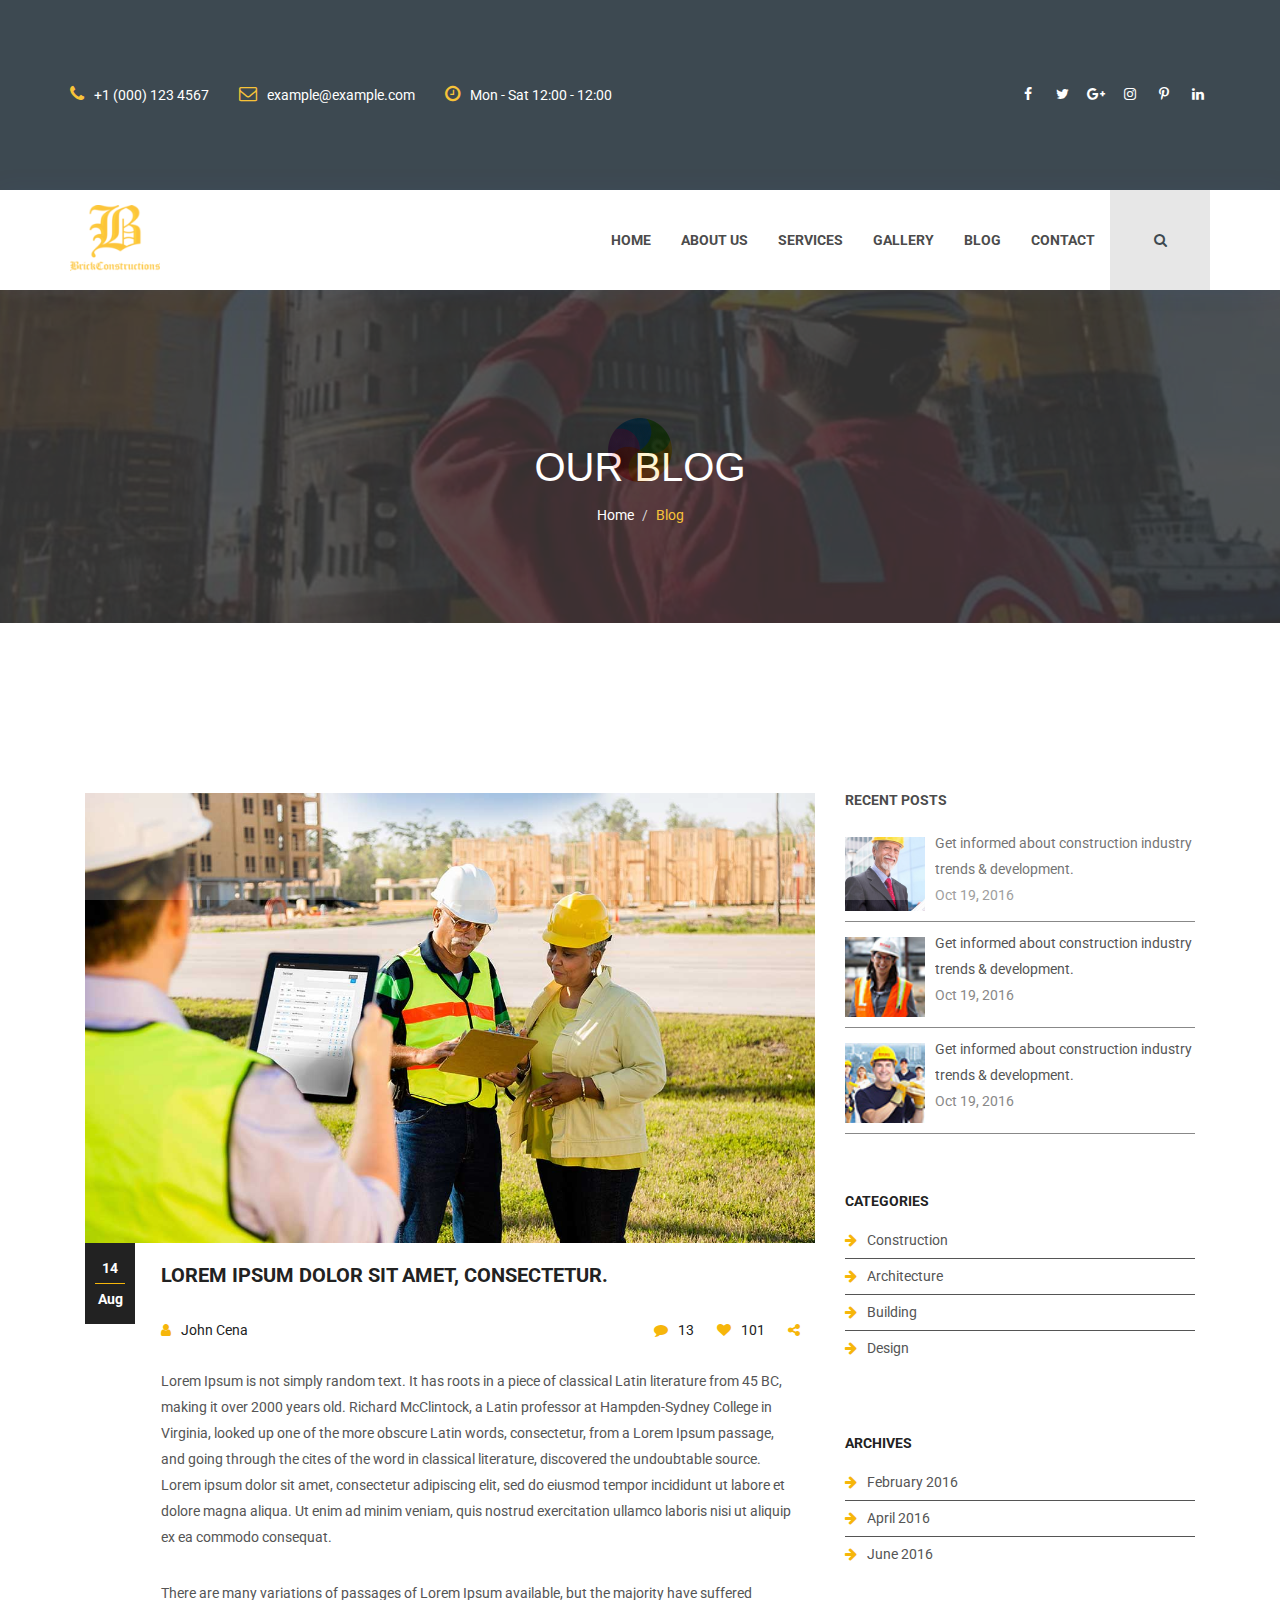
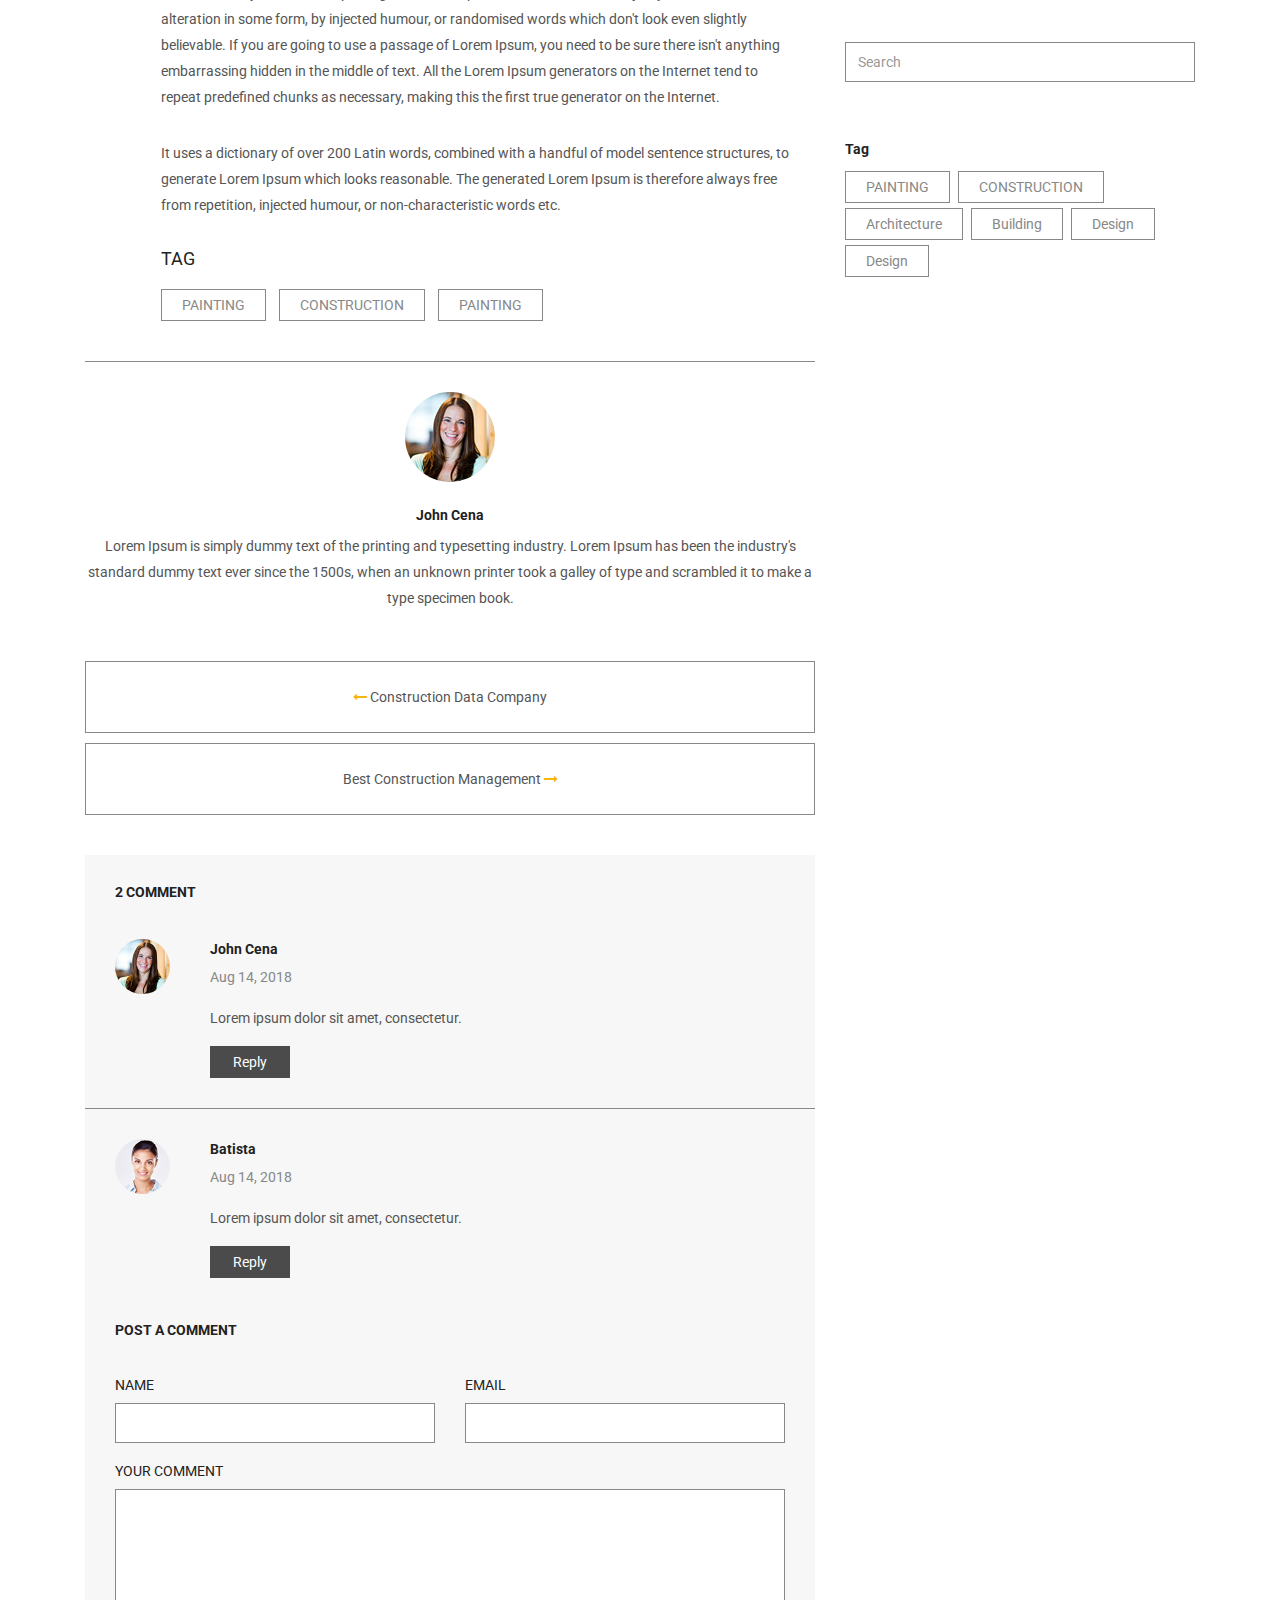
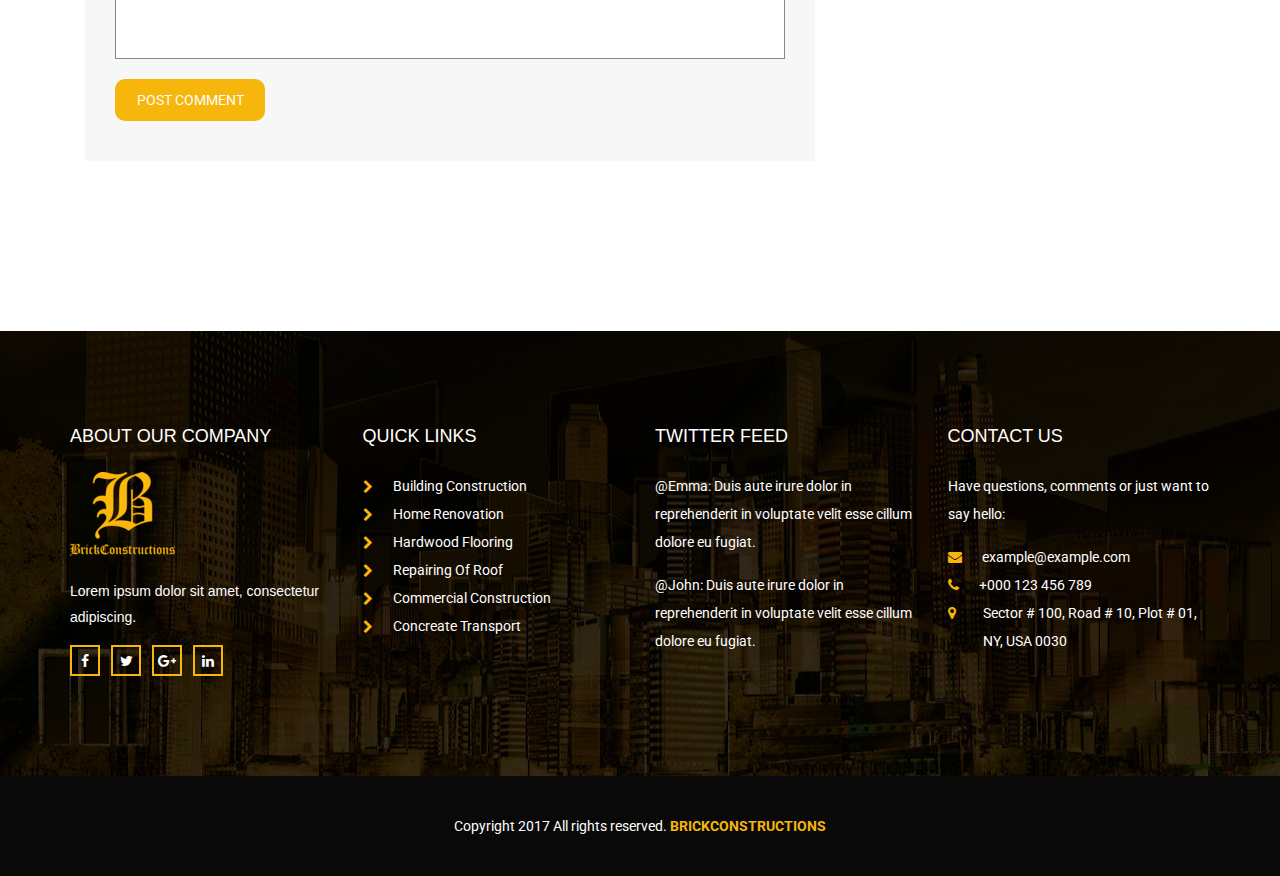
<file: blog.html>
<!DOCTYPE html>
<html lang="en">
<head>
    <meta charset="utf-8">
    <meta http-equiv="X-UA-Compatible" content="IE=edge">
    <meta name="viewport" content="width=device-width, initial-scale=1">

    <title>BrickConstructions Construction Template</title>

    <!-- Favicon -->
    <link rel="icon" href="images/favicon.png" type="image/x-icon" />
    <!-- Bootstrap CSS -->
    <link href="css/bootstrap.min.css" rel="stylesheet">
    <!-- Animate CSS -->
    <link href="vendors/animate/animate.css" rel="stylesheet">
    <!-- Icon CSS-->
	<link rel="stylesheet" href="vendors/font-awesome/css/font-awesome.min.css">
    <!-- Camera Slider -->
    <link rel="stylesheet" href="vendors/camera-slider/camera.css">
    <!-- Owlcarousel CSS-->
	<link rel="stylesheet" type="text/css" href="vendors/owl_carousel/owl.carousel.css" media="all">

    <!--Theme Styles CSS-->
	<link rel="stylesheet" type="text/css" href="css/style.css" media="all" />

    <!-- WARNING: Respond.js doesn't work if you view the page via file:// -->
    <!--[if lt IE 9]>
    <script src="js/html5shiv.min.js"></script>
    <script src="js/respond.min.js"></script>
    <![endif]-->
</head>
<body>
    <!-- Preloader -->
    <div class="preloader"></div>

	<!-- Top Header_Area -->
	<section class="top_header_area">
	    <div class="container">
            <ul class="nav navbar-nav top_nav">
                <li><a href="#"><i class="fa fa-phone"></i>+1 (000) 123 4567</a></li>
                <li><a href="#"><i class="fa fa-envelope-o"></i>example@example.com</a></li>
                <li><a href="#"><i class="fa fa-clock-o"></i>Mon - Sat 12:00 - 12:00</a></li>
            </ul>
            <ul class="nav navbar-nav navbar-right social_nav">
                <li><a href="#"><i class="fa fa-facebook" aria-hidden="true"></i></a></li>
                <li><a href="#"><i class="fa fa-twitter" aria-hidden="true"></i></a></li>
                <li><a href="#"><i class="fa fa-google-plus" aria-hidden="true"></i></a></li>
                <li><a href="#"><i class="fa fa-instagram" aria-hidden="true"></i></a></li>
                <li><a href="#"><i class="fa fa-pinterest-p" aria-hidden="true"></i></a></li>
                <li><a href="#"><i class="fa fa-linkedin" aria-hidden="true"></i></a></li>
            </ul>
	    </div>
	</section>
	<!-- End Top Header_Area -->

	<!-- Header_Area -->
    <nav class="navbar navbar-default header_aera" id="main_navbar">
        <div class="container">
            <!-- searchForm -->
            <div class="searchForm">
                <form action="#" class="row m0">
                    <div class="input-group">
                        <span class="input-group-addon"><i class="fa fa-search"></i></span>
                        <input type="search" name="search" class="form-control" placeholder="Type & Hit Enter">
                        <span class="input-group-addon form_hide"><i class="fa fa-times"></i></span>
                    </div>
                </form>
            </div><!-- End searchForm -->
            <!-- Brand and toggle get grouped for better mobile display -->
            <div class="col-md-2 p0">
                <div class="navbar-header">
                    <button type="button" class="navbar-toggle collapsed" data-toggle="collapse" data-target="#min_navbar">
                    <span class="sr-only">Toggle navigation</span>
                    <span class="icon-bar"></span>
                    <span class="icon-bar"></span>
                    <span class="icon-bar"></span>
                    </button>
                    <a class="navbar-brand" href="index.html"><img src="images/logo.png" alt=""></a>
                </div>
            </div>

            <!-- Collect the nav links, forms, and other content for toggling -->
            <div class="col-md-10 p0">
                <div class="collapse navbar-collapse" id="min_navbar">
                    <ul class="nav navbar-nav navbar-right">
                        <li>
                            <a href="index.html">Home</a>
                        </li>
                        <li>
                            <a href="#about">About Us</a>
                        </li>
                        <li>
                            <a href="#services">Services</a>
                        </li>
                        <li><a href="#gallery">Gallery</a></li>
                        <li>
                            <a href="blog.html">Blog</a>
                        </li>
                        <li><a href="contact.html">Contact</a></li>
                        <li><a href="#" class="nav_searchFrom"><i class="fa fa-search"></i></a></li>
                    </ul>
                </div><!-- /.navbar-collapse -->
            </div>
        </div><!-- /.container -->
    </nav>
	<!-- End Header_Area -->

    <!-- Banner area -->
    <section class="banner_area" data-stellar-background-ratio="0.5">
        <h2>Our Blog</h2>
        <ol class="breadcrumb">
            <li><a href="index.html">Home</a></li>
            <li><a href="#" class="active">Blog</a></li>
        </ol>
    </section>
    <!-- End Banner area -->

    <!-- blog area -->
    <section class="blog_all">
        <div class="container">
            <div class="row m0 blog_row">
                <div class="col-sm-8 main_blog">
                    <img src="images/blog/blog_hed-1.jpg" alt="">
                    <div class="col-xs-1 p0">
                       <div class="blog_date">
                           <a href="#">14</a>
                            <a href="#">Aug</a>
                       </div>
                    </div>
                    <div class="col-xs-11 blog_content">
                        <a class="blog_heading" href="#">Lorem ipsum dolor sit amet, consectetur.</a>
                        <a class="blog_admin" href="#"><i class="fa fa-user" aria-hidden="true"></i>John Cena</a>
                        <ul class="like_share">
                            <li><a href="#"><i class="fa fa-comment" aria-hidden="true"></i>13</a></li>
                            <li><a href="#"><i class="fa fa-heart" aria-hidden="true"></i>101</a></li>
                            <li><a href="#"><i class="fa fa-share-alt" aria-hidden="true"></i></a></li>
                        </ul>
                        <p>Lorem Ipsum is not simply random text. It has roots in a piece of classical Latin literature from 45 BC, making it over 2000 years old. Richard McClintock, a Latin professor at Hampden-Sydney College in Virginia, looked up one of the more obscure Latin words, consectetur, from a Lorem Ipsum passage, and going through the cites of the word in classical literature, discovered the undoubtable source. Lorem ipsum dolor sit amet, consectetur adipiscing elit, sed do eiusmod tempor incididunt ut labore et dolore magna aliqua. Ut enim ad minim veniam, quis nostrud exercitation ullamco laboris nisi ut aliquip ex ea commodo consequat.</p>
                        <p>There are many variations of passages of Lorem Ipsum available, but the majority have suffered alteration in some form, by injected humour, or randomised words which don't look even slightly believable. If you are going to use a passage of Lorem Ipsum, you need to be sure there isn't anything embarrassing hidden in the middle of text. All the Lorem Ipsum generators on the Internet tend to repeat predefined chunks as necessary, making this the first true generator on the Internet.</p>
                        <p>It uses a dictionary of over 200 Latin words, combined with a handful of model sentence structures, to generate Lorem Ipsum which looks reasonable. The generated Lorem Ipsum is therefore always free from repetition, injected humour, or non-characteristic words etc.</p>
                        <div class="tag">
                            <h4>TAG</h4>
                            <a href="#">PAINTING</a>
                            <a href="#">CONSTRUCTION</a>
                            <a href="#">PAINTING</a>
                        </div>
                    </div>
                    <div class="client_text">
                        <img class="img-circle" src="images/testimonial-4.jpg" alt="">
                        <a class="client_name" href="#">John Cena</a>
                        <p>Lorem Ipsum is simply dummy text of the printing and typesetting industry. Lorem Ipsum has been the industry's standard dummy text ever since the 1500s, when an unknown printer took a galley of type and scrambled it to make a type specimen book.</p>
                        <a class="control button_all" href="#"><i class="fa fa-long-arrow-left" aria-hidden="true"></i> Construction Data Company</a>
                        <a class="control button_all" href="#">Best Construction Management <i class="fa fa-long-arrow-right" aria-hidden="true"></i></a>
                    </div>
                    <div class="comment_area">
                        <h3>2 Comment</h3>
                        <div class="media">
                            <div class="media-left">
                                <a href="#">
                                    <img class="media-object" src="images/testimonial-4.jpg" alt="">
                                </a>
                            </div>
                            <div class="media-body">
                                <a class="media-heading" href="#">John Cena</a>
                                <h5>Aug 14, 2018</h5>
                                <p>Lorem ipsum dolor sit amet, consectetur.</p>
                                <a class="reply" href="#">Reply</a>
                            </div>
                        </div>
                    </div>
                    <div class="comment_area reply_comment">
                        <div class="media">
                            <div class="media-left">
                                <a href="#">
                                    <img class="media-object" src="images/testimonial-1.jpg" alt="">
                                </a>
                            </div>
                            <div class="media-body">
                                <a class="media-heading" href="#">Batista</a>
                                <h5>Aug 14, 2018</h5>
                                <p>Lorem ipsum dolor sit amet, consectetur.</p>
                                <a class="reply" href="#">Reply</a>
                            </div>
                        </div>
                    </div>
                    <div class="post_comment">
                        <h3>Post A Comment</h3>
                        <form class="comment_box">
                           <div class="col-md-6">
                               <h4>Name</h4>
                               <input type="text" class="form-control input_box" id="fullname" placeholder="">
                           </div>
                           <div class="col-md-6">
                               <h4>Email</h4>
                               <input type="text" class="form-control input_box" id="email" placeholder="">
                           </div>
                           <div class="col-md-12">
                               <h4>Your Comment</h4>
                               <textarea class="form-control input_box" placeholder=""></textarea>
                               <button type="submit">Post Comment</button>
                           </div>
                        </form>
                    </div>
                </div>
                <div class="col-sm-4 widget_area">
                    <div class="resent">
                        <h3>RECENT POSTS</h3>
                        <div class="media">
                            <div class="media-left">
                                <a href="#">
                                    <img class="media-object" src="images/blog/rs-1.jpg" alt="">
                                </a>
                            </div>
                            <div class="media-body">
                                <a href="">Get informed about construction industry trends &amp; development.</a>
                                <h6>Oct 19, 2016</h6>
                            </div>
                        </div>
                        <div class="media">
                            <div class="media-left">
                                <a href="#">
                                    <img class="media-object" src="images/blog/rs-2.jpg" alt="">
                                </a>
                            </div>
                            <div class="media-body">
                                <a href="">Get informed about construction industry trends &amp; development.</a>
                                <h6>Oct 19, 2016</h6>
                            </div>
                        </div>
                        <div class="media">
                            <div class="media-left">
                                <a href="#">
                                    <img class="media-object" src="images/blog/rs-3.jpg" alt="">
                                </a>
                            </div>
                            <div class="media-body">
                                <a href="">Get informed about construction industry trends &amp; development.</a>
                                <h6>Oct 19, 2016</h6>
                            </div>
                        </div>
                    </div>
                    <div class="resent">
                        <h3>CATEGORIES</h3>
                        <ul class="architecture">
                            <li><a href="#"><i class="fa fa-arrow-right" aria-hidden="true"></i>Construction</a></li>
                            <li><a href="#"><i class="fa fa-arrow-right" aria-hidden="true"></i>Architecture</a></li>
                            <li><a href="#"><i class="fa fa-arrow-right" aria-hidden="true"></i>Building</a></li>
                            <li><a href="#"><i class="fa fa-arrow-right" aria-hidden="true"></i>Design</a></li>
                        </ul>
                    </div>
                    <div class="resent">
                        <h3>ARCHIVES</h3>
                        <ul class="architecture">
                            <li><a href="#"><i class="fa fa-arrow-right" aria-hidden="true"></i>February 2016</a></li>
                            <li><a href="#"><i class="fa fa-arrow-right" aria-hidden="true"></i>April 2016</a></li>
                            <li><a href="#"><i class="fa fa-arrow-right" aria-hidden="true"></i>June 2016</a></li>
                        </ul>
                    </div>
                    <div class="search">
                        <input type="search" name="search" class="form-control" placeholder="Search">
                    </div>
                    <div class="resent">
                        <h3>Tag</h3>
                        <ul class="tag">
                            <li><a href="#">PAINTING</a></li>
                            <li><a href="#">CONSTRUCTION</a></li>
                            <li><a href="#">Architecture</a></li>
                            <li><a href="#">Building</a></li>
                            <li><a href="#">Design</a></li>
                            <li><a href="#">Design</a></li>
                        </ul>
                    </div>
                </div>
            </div>
        </div>
    </section>
    <!-- End blog area -->

    <!-- Footer Area -->
    <footer class="footer_area">
        <div class="container">
            <div class="footer_row row">
                <div class="col-md-3 col-sm-6 footer_about">
                    <h2>ABOUT OUR COMPANY</h2>
                    <img src="images/footer-logo.png" alt="">
                    <p>Lorem ipsum dolor sit amet, consectetur adipiscing.</p>
                    <ul class="socail_icon">
                        <li><a href="#"><i class="fa fa-facebook" aria-hidden="true"></i></a></li>
                        <li><a href="#"><i class="fa fa-twitter" aria-hidden="true"></i></a></li>
                        <li><a href="#"><i class="fa fa-google-plus" aria-hidden="true"></i></a></li>
                        <li><a href="#"><i class="fa fa-linkedin" aria-hidden="true"></i></a></li>
                    </ul>
                </div>
                <div class="col-md-3 col-sm-6 footer_about quick">
                    <h2>Quick links</h2>
                    <ul class="quick_link">
                        <li><a href="#"><i class="fa fa-chevron-right"></i>Building Construction</a></li>
                        <li><a href="#"><i class="fa fa-chevron-right"></i>Home Renovation</a></li>
                        <li><a href="#"><i class="fa fa-chevron-right"></i>Hardwood Flooring</a></li>
                        <li><a href="#"><i class="fa fa-chevron-right"></i>Repairing Of Roof</a></li>
                        <li><a href="#"><i class="fa fa-chevron-right"></i>Commercial Construction</a></li>
                        <li><a href="#"><i class="fa fa-chevron-right"></i>Concreate Transport</a></li>
                    </ul>
                </div>
                <div class="col-md-3 col-sm-6 footer_about">
                    <h2>Twitter Feed</h2>
                    <a href="#" class="twitter">@Emma: Duis aute irure dolor in reprehenderit in voluptate velit esse cillum dolore eu fugiat.</a>
                    <a href="#" class="twitter">@John: Duis aute irure dolor in reprehenderit in voluptate velit esse cillum dolore eu fugiat.</a>
                </div>
                <div class="col-md-3 col-sm-6 footer_about">
                    <h2>CONTACT US</h2>
                    <address>
                        <p>Have questions, comments or just want to say hello:</p>
                        <ul class="my_address">
                            <li><a href="#"><i class="fa fa-envelope" aria-hidden="true"></i>example@example.com</a></li>
                            <li><a href="#"><i class="fa fa-phone" aria-hidden="true"></i>+000 123 456 789</a></li>
                            <li><a href="#"><i class="fa fa-map-marker" aria-hidden="true"></i><span>Sector # 100, Road # 10, Plot # 01, NY, USA 0030 </span></a></li>
                        </ul>
                    </address>
                </div>
            </div>
        </div>
        <div class="copyright_area">
            Copyright 2017 All rights reserved. <a href="#">BrickConstructions</a>
        </div>
    </footer>
    <!-- End Footer Area -->

    <!-- jQuery JS -->
    <script src="js/jquery-1.12.0.min.js"></script>
    <!-- Bootstrap JS -->
    <script src="js/bootstrap.min.js"></script>
    <!-- Animate JS -->
    <script src="vendors/animate/wow.min.js"></script>
    <!-- Camera Slider -->
    <script src="vendors/camera-slider/jquery.easing.1.3.js"></script>
    <script src="vendors/camera-slider/camera.min.js"></script>
    <!-- Isotope JS -->
    <script src="vendors/isotope/imagesloaded.pkgd.min.js"></script>
    <script src="vendors/isotope/isotope.pkgd.min.js"></script>
    <!-- Progress JS -->
    <script src="vendors/Counter-Up/jquery.counterup.min.js"></script>
    <script src="vendors/Counter-Up/waypoints.min.js"></script>
    <!-- Owlcarousel JS -->
    <script src="vendors/owl_carousel/owl.carousel.min.js"></script>
    <!-- Stellar JS -->
    <script src="vendors/stellar/jquery.stellar.js"></script>
    <!-- Theme JS -->
    <script src="js/theme.js"></script>
</body>
</html>
</file>
<file: vendors/camera-slider/camera.css>
/**************************
*
*	GENERAL
*
**************************/
.camera_wrap a, .camera_wrap img, 
.camera_wrap ol, .camera_wrap ul, .camera_wrap li,
.camera_wrap table, .camera_wrap tbody, .camera_wrap tfoot, .camera_wrap thead, .camera_wrap tr, .camera_wrap th, .camera_wrap td
.camera_thumbs_wrap a, .camera_thumbs_wrap img, 
.camera_thumbs_wrap ol, .camera_thumbs_wrap ul, .camera_thumbs_wrap li,
.camera_thumbs_wrap table, .camera_thumbs_wrap tbody, .camera_thumbs_wrap tfoot, .camera_thumbs_wrap thead, .camera_thumbs_wrap tr, .camera_thumbs_wrap th, .camera_thumbs_wrap td {
	background: none;
	border: 0;
	font: inherit;
	font-size: 100%;
	margin: 0;
	padding: 0;
	vertical-align: baseline;
	list-style: none
}
.camera_wrap {
	direction: ltr;
	display: none;
	float: left;
	position: relative;
	z-index: 0;
}
.camera_wrap img {
	max-width: none!important;
}
.camera_fakehover {
	height: 100%;
	min-height: 60px;
	position: relative;
	width: 100%;
	z-index: 1;
}
.camera_wrap {
	width: 100%;
}
.camera_src {
	display: none;
}
.cameraCont, .cameraContents {
	height: 100%;
	position: relative;
	width: 100%;
	z-index: 1;
}
.cameraSlide {
	bottom: 0;
	left: 0;
	position: absolute;
	right: 0;
	top: 0;
	width: 100%;
}
.cameraContent {
	bottom: 0;
	display: none;
	left: 0;
	position: absolute;
	right: 0;
	top: 0;
	width: 100%;
	background-color: #0000006b;
}
.camera_target {
	bottom: 0;
	height: 100%;
	left: 0;
	overflow: hidden;
	position: absolute;
	right: 0;
	text-align: left;
	top: 0;
	width: 100%;
	z-index: 0;
}
.camera_overlayer {
	bottom: 0;
	height: 100%;
	left: 0;
	overflow: hidden;
	position: absolute;
	right: 0;
	top: 0;
	width: 100%;
	z-index: 0;
}
.camera_target_content {
	bottom: 0;
	left: 0;
	overflow: hidden;
	position: absolute;
	right: 0;
	top: 0;
	z-index: 2;
}
.camera_target_content .camera_link {
    background: url(images/blank.gif);
	display: block;
	height: 100%;
	text-decoration: none;
}
.camera_loader {
    background: #fff url(images/camera-loader.gif) no-repeat center;
	background: rgba(255, 255, 255, 0.9) u/images/camera-loader.gif) no-repeat center;
	border: 1px solid #ffffff;
	-webkit-border-radius: 18px;
	-moz-border-radius: 18px;
	border-radius: 18px;
	height: 36px;
	left: 50%;
	overflow: hidden;
	position: absolute;
	margin: -18px 0 0 -18px;
	top: 50%;
	width: 36px;
	z-index: 3;
}
.camera_bar {
	bottom: 0;
	left: 0;
	overflow: hidden;
	position: absolute;
	right: 0;
	top: 0;
	z-index: 3;
}
.camera_thumbs_wrap.camera_left .camera_bar, .camera_thumbs_wrap.camera_right .camera_bar {
	height: 100%;
	position: absolute;
	width: auto;
}
.camera_thumbs_wrap.camera_bottom .camera_bar, .camera_thumbs_wrap.camera_top .camera_bar {
	height: auto;
	position: absolute;
	width: 100%;
}
.camera_nav_cont {
	height: 65px;
	overflow: hidden;
	position: absolute;
	right: 9px;
	top: 15px;
	width: 120px;
	z-index: 4;
}
.camera_caption {
	bottom: 0;
	display: block;
	position: absolute;
	width: 100%;
}
.camera_caption > div {
	padding: 10px 20px;
}
.camerarelative {
	overflow: hidden;
	position: relative;
}
.imgFake {
	cursor: pointer;
}
.camera_prevThumbs {
	bottom: 4px;
	cursor: pointer;
	left: 0;
	position: absolute;
	top: 4px;
	visibility: hidden;
	width: 30px;
	z-index: 10;
}
.camera_prevThumbs div {
	background: url(images/camera_skins.png) no-repeat -160px 0;
	display: block;
	height: 40px;
	margin-top: -20px;
	position: absolute;
	top: 50%;
	width: 30px;
}
.camera_nextThumbs {
	bottom: 4px;
	cursor: pointer;
	position: absolute;
	right: 0;
	top: 4px;
	visibility: hidden;
	width: 30px;
	z-index: 10;
}
.camera_nextThumbs div {
	background: url(images/camera_skins.png) no-repeat -190px 0;
	display: block;
	height: 40px;
	margin-top: -20px;
	position: absolute;
	top: 50%;
	width: 30px;
}
.camera_command_wrap .hideNav {
	display: none;
}
.camera_command_wrap {
	left: 0;
	position: relative;
	right:0;
	z-index: 4;
}
.camera_wrap .camera_pag .camera_pag_ul {
	list-style: none;
	margin: 0;
	padding: 0;
	text-align: right;
}
.camera_wrap .camera_pag .camera_pag_ul li {
	-webkit-border-radius: 8px;
	-moz-border-radius: 8px;
	border-radius: 8px;
	cursor: pointer;
	display: inline-block;
	height: 16px;
	margin: 20px 5px;
	position: relative;
	text-align: left;
	text-indent: 9999px;
	width: 16px;
}
.camera_commands_emboss .camera_pag .camera_pag_ul li {
	-moz-box-shadow:
		0px 1px 0px rgba(255,255,255,1),
		inset 0px 1px 1px rgba(0,0,0,0.2);
	-webkit-box-shadow:
		0px 1px 0px rgba(255,255,255,1),
		inset 0px 1px 1px rgba(0,0,0,0.2);
	box-shadow:
		0px 1px 0px rgba(255,255,255,1),
		inset 0px 1px 1px rgba(0,0,0,0.2);
}
.camera_wrap .camera_pag .camera_pag_ul li > span {
	-webkit-border-radius: 5px;
	-moz-border-radius: 5px;
	border-radius: 5px;
	height: 8px;
	left: 4px;
	overflow: hidden;
	position: absolute;
	top: 4px;
	width: 8px;
}
.camera_commands_emboss .camera_pag .camera_pag_ul li:hover > span {
	-moz-box-shadow:
		0px 1px 0px rgba(255,255,255,1),
		inset 0px 1px 1px rgba(0,0,0,0.2);
	-webkit-box-shadow:
		0px 1px 0px rgba(255,255,255,1),
		inset 0px 1px 1px rgba(0,0,0,0.2);
	box-shadow:
		0px 1px 0px rgba(255,255,255,1),
		inset 0px 1px 1px rgba(0,0,0,0.2);
}
.camera_wrap .camera_pag .camera_pag_ul li.cameracurrent > span {
	-moz-box-shadow: 0;
	-webkit-box-shadow: 0;
	box-shadow: 0;
}
.camera_pag_ul li img {
	display: none;
	position: absolute;
}
.camera_pag_ul .thumb_arrow {
    border-left: 4px solid transparent;
    border-right: 4px solid transparent;
    border-top: 4px solid;
	top: 0;
	left: 50%;
	margin-left: -4px;
	position: absolute;
}
.camera_prev, .camera_next, .camera_commands {
	cursor: pointer;
	height: 40px;
	margin-top: -20px;
	position: absolute;
	top: 50%;
	width: 40px;
	z-index: 2;
}
.camera_prev {
	left: 0;
}
.camera_prev > span {
	background: url(images/camera_skins.png) no-repeat 0 0;
	display: block;
	height: 40px;
	width: 40px;
}
.camera_next {
	right: 0;
}
.camera_next > span {
	background: url(images/camera_skins.png) no-repeat -40px 0;
	display: block;
	height: 40px;
	width: 40px;
}
.camera_commands {
	right: 41px;
}
.camera_commands > .camera_play {
	background: url(images/camera_skins.png) no-repeat -80px 0;
	height: 40px;
	width: 40px;
}
.camera_commands > .camera_stop {
	background: url(images/camera_skins.png) no-repeat -120px 0;
	display: block;
	height: 40px;
	width: 40px;
}
.camera_wrap .camera_pag .camera_pag_ul li {
	-webkit-border-radius: 8px;
	-moz-border-radius: 8px;
	border-radius: 8px;
	cursor: pointer;
	display: inline-block;
	height: 16px;
	margin: 20px 5px;
	position: relative;
	text-indent: 9999px;
	width: 16px;
}
.camera_thumbs_cont {
	-webkit-border-bottom-right-radius: 4px;
	-webkit-border-bottom-left-radius: 4px;
	-moz-border-radius-bottomright: 4px;
	-moz-border-radius-bottomleft: 4px;
	border-bottom-right-radius: 4px;
	border-bottom-left-radius: 4px;
	overflow: hidden;
	position: relative;
	width: 100%;
}
.camera_commands_emboss .camera_thumbs_cont {
	-moz-box-shadow:
		0px 1px 0px rgba(255,255,255,1),
		inset 0px 1px 1px rgba(0,0,0,0.2);
	-webkit-box-shadow:
		0px 1px 0px rgba(255,255,255,1),
		inset 0px 1px 1px rgba(0,0,0,0.2);
	box-shadow:
		0px 1px 0px rgba(255,255,255,1),
		inset 0px 1px 1px rgba(0,0,0,0.2);
}
.camera_thumbs_cont > div {
	float: left;
	width: 100%;
}
.camera_thumbs_cont ul {
	overflow: hidden;
	padding: 3px 4px 8px;
	position: relative;
	text-align: center;
}
.camera_thumbs_cont ul li {
	display: inline;
	padding: 0 4px;
}
.camera_thumbs_cont ul li > img {
	border: 1px solid;
	cursor: pointer;
	margin-top: 5px;
	vertical-align:bottom;
}
.camera_clear {
	display: block;
	clear: both;
}
.showIt {
	display: none;
}
.camera_clear {
	clear: both;
	display: block;
	height: 1px;
	margin: -1px 0 25px;
	position: relative;
}
/**************************
*
*	COLORS & SKINS
*
**************************/
.pattern_1 .camera_overlayer {
	background: url(images/patterns/overlay1.png) repeat;
}
.pattern_2 .camera_overlayer {
	background: url(images/patterns/overlay2.png) repeat;
}
.pattern_3 .camera_overlayer {
	background: url(images/patterns/overlay3.png) repeat;
}
.pattern_4 .camera_overlayer {
	background: url(images/patterns/overlay4.png) repeat;
}
.pattern_5 .camera_overlayer {
	background: url(images/patterns/overlay5.png) repeat;
}
.pattern_6 .camera_overlayer {
	background: url(images/patterns/overlay6.png) repeat;
}
.pattern_7 .camera_overlayer {
	background: url(images/patterns/overlay7.png) repeat;
}
.pattern_8 .camera_overlayer {
	background: url(images/patterns/overlay8.png) repeat;
}
.pattern_9 .camera_overlayer {
	background: url(images/patterns/overlay9.png) repeat;
}
.pattern_10 .camera_overlayer {
	background: url(images/patterns/overlay10.png) repeat;
}
.camera_caption {
	color: #fff;
}
.camera_caption > div {
	background: #000;
	background: rgba(0, 0, 0, 0.8);
}
.camera_wrap .camera_pag .camera_pag_ul li {
	background: #b7b7b7;
}
.camera_wrap .camera_pag .camera_pag_ul li:hover > span {
	background: #b7b7b7;
}
.camera_wrap .camera_pag .camera_pag_ul li.cameracurrent > span {
	background: #434648;
}
.camera_pag_ul li img {
	border: 4px solid #e6e6e6;
	-moz-box-shadow: 0px 3px 6px rgba(0,0,0,.5);
	-webkit-box-shadow: 0px 3px 6px rgba(0,0,0,.5);
	box-shadow: 0px 3px 6px rgba(0,0,0,.5);
}
.camera_pag_ul .thumb_arrow {
    border-top-color: #e6e6e6;
}
.camera_prevThumbs, .camera_nextThumbs, .camera_prev, .camera_next, .camera_commands, .camera_thumbs_cont {
	background: #d8d8d8;
	background: rgba(216, 216, 216, 0.85);
}
.camera_wrap .camera_pag .camera_pag_ul li {
	background: #b7b7b7;
}
.camera_thumbs_cont ul li > img {
	border-color: 1px solid #000;
}
/*AMBER SKIN*/
.camera_amber_skin .camera_prevThumbs div {
	background-position: -160px -160px;
}
.camera_amber_skin .camera_nextThumbs div {
	background-position: -190px -160px;
}
.camera_amber_skin .camera_prev > span {
	background-position: 0 -160px;
}
.camera_amber_skin .camera_next > span {
	background-position: -40px -160px;
}
.camera_amber_skin .camera_commands > .camera_play {
	background-position: -80px -160px;
}
.camera_amber_skin .camera_commands > .camera_stop {
	background-position: -120px -160px;
}
/*ASH SKIN*/
.camera_ash_skin .camera_prevThumbs div {
	background-position: -160px -200px;
}
.camera_ash_skin .camera_nextThumbs div {
	background-position: -190px -200px;
}
.camera_ash_skin .camera_prev > span {
	background-position: 0 -200px;
}
.camera_ash_skin .camera_next > span {
	background-position: -40px -200px;
}
.camera_ash_skin .camera_commands > .camera_play {
	background-position: -80px -200px;
}
.camera_ash_skin .camera_commands > .camera_stop {
	background-position: -120px -200px;
}
/*AZURE SKIN*/
.camera_azure_skin .camera_prevThumbs div {
	background-position: -160px -240px;
}
.camera_azure_skin .camera_nextThumbs div {
	background-position: -190px -240px;
}
.camera_azure_skin .camera_prev > span {
	background-position: 0 -240px;
}
.camera_azure_skin .camera_next > span {
	background-position: -40px -240px;
}
.camera_azure_skin .camera_commands > .camera_play {
	background-position: -80px -240px;
}
.camera_azure_skin .camera_commands > .camera_stop {
	background-position: -120px -240px;
}
/*BEIGE SKIN*/
.camera_beige_skin .camera_prevThumbs div {
	background-position: -160px -120px;
}
.camera_beige_skin .camera_nextThumbs div {
	background-position: -190px -120px;
}
.camera_beige_skin .camera_prev > span {
	background-position: 0 -120px;
}
.camera_beige_skin .camera_next > span {
	background-position: -40px -120px;
}
.camera_beige_skin .camera_commands > .camera_play {
	background-position: -80px -120px;
}
.camera_beige_skin .camera_commands > .camera_stop {
	background-position: -120px -120px;
}
/*BLACK SKIN*/
.camera_black_skin .camera_prevThumbs div {
	background-position: -160px -40px;
}
.camera_black_skin .camera_nextThumbs div {
	background-position: -190px -40px;
}
.camera_black_skin .camera_prev > span {
	background-position: 0 -40px;
}
.camera_black_skin .camera_next > span {
	background-position: -40px -40px;
}
.camera_black_skin .camera_commands > .camera_play {
	background-position: -80px -40px;
}
.camera_black_skin .camera_commands > .camera_stop {
	background-position: -120px -40px;
}
/*BLUE SKIN*/
.camera_blue_skin .camera_prevThumbs div {
	background-position: -160px -280px;
}
.camera_blue_skin .camera_nextThumbs div {
	background-position: -190px -280px;
}
.camera_blue_skin .camera_prev > span {
	background-position: 0 -280px;
}
.camera_blue_skin .camera_next > span {
	background-position: -40px -280px;
}
.camera_blue_skin .camera_commands > .camera_play {
	background-position: -80px -280px;
}
.camera_blue_skin .camera_commands > .camera_stop {
	background-position: -120px -280px;
}
/*BROWN SKIN*/
.camera_brown_skin .camera_prevThumbs div {
	background-position: -160px -320px;
}
.camera_brown_skin .camera_nextThumbs div {
	background-position: -190px -320px;
}
.camera_brown_skin .camera_prev > span {
	background-position: 0 -320px;
}
.camera_brown_skin .camera_next > span {
	background-position: -40px -320px;
}
.camera_brown_skin .camera_commands > .camera_play {
	background-position: -80px -320px;
}
.camera_brown_skin .camera_commands > .camera_stop {
	background-position: -120px -320px;
}
/*BURGUNDY SKIN*/
.camera_burgundy_skin .camera_prevThumbs div {
	background-position: -160px -360px;
}
.camera_burgundy_skin .camera_nextThumbs div {
	background-position: -190px -360px;
}
.camera_burgundy_skin .camera_prev > span {
	background-position: 0 -360px;
}
.camera_burgundy_skin .camera_next > span {
	background-position: -40px -360px;
}
.camera_burgundy_skin .camera_commands > .camera_play {
	background-position: -80px -360px;
}
.camera_burgundy_skin .camera_commands > .camera_stop {
	background-position: -120px -360px;
}
/*CHARCOAL SKIN*/
.camera_charcoal_skin .camera_prevThumbs div {
	background-position: -160px -400px;
}
.camera_charcoal_skin .camera_nextThumbs div {
	background-position: -190px -400px;
}
.camera_charcoal_skin .camera_prev > span {
	background-position: 0 -400px;
}
.camera_charcoal_skin .camera_next > span {
	background-position: -40px -400px;
}
.camera_charcoal_skin .camera_commands > .camera_play {
	background-position: -80px -400px;
}
.camera_charcoal_skin .camera_commands > .camera_stop {
	background-position: -120px -400px;
}
/*CHOCOLATE SKIN*/
.camera_chocolate_skin .camera_prevThumbs div {
	background-position: -160px -440px;
}
.camera_chocolate_skin .camera_nextThumbs div {
	background-position: -190px -440px;
}
.camera_chocolate_skin .camera_prev > span {
	background-position: 0 -440px;
}
.camera_chocolate_skin .camera_next > span {
	background-position: -40px -440px;
}
.camera_chocolate_skin .camera_commands > .camera_play {
	background-position: -80px -440px;
}
.camera_chocolate_skin .camera_commands > .camera_stop {
	background-position: -120px -440px	;
}
/*COFFEE SKIN*/
.camera_coffee_skin .camera_prevThumbs div {
	background-position: -160px -480px;
}
.camera_coffee_skin .camera_nextThumbs div {
	background-position: -190px -480px;
}
.camera_coffee_skin .camera_prev > span {
	background-position: 0 -480px;
}
.camera_coffee_skin .camera_next > span {
	background-position: -40px -480px;
}
.camera_coffee_skin .camera_commands > .camera_play {
	background-position: -80px -480px;
}
.camera_coffee_skin .camera_commands > .camera_stop {
	background-position: -120px -480px	;
}
/*CYAN SKIN*/
.camera_cyan_skin .camera_prevThumbs div {
	background-position: -160px -520px;
}
.camera_cyan_skin .camera_nextThumbs div {
	background-position: -190px -520px;
}
.camera_cyan_skin .camera_prev > span {
	background-position: 0 -520px;
}
.camera_cyan_skin .camera_next > span {
	background-position: -40px -520px;
}
.camera_cyan_skin .camera_commands > .camera_play {
	background-position: -80px -520px;
}
.camera_cyan_skin .camera_commands > .camera_stop {
	background-position: -120px -520px	;
}
/*FUCHSIA SKIN*/
.camera_fuchsia_skin .camera_prevThumbs div {
	background-position: -160px -560px;
}
.camera_fuchsia_skin .camera_nextThumbs div {
	background-position: -190px -560px;
}
.camera_fuchsia_skin .camera_prev > span {
	background-position: 0 -560px;
}
.camera_fuchsia_skin .camera_next > span {
	background-position: -40px -560px;
}
.camera_fuchsia_skin .camera_commands > .camera_play {
	background-position: -80px -560px;
}
.camera_fuchsia_skin .camera_commands > .camera_stop {
	background-position: -120px -560px	;
}
/*GOLD SKIN*/
.camera_gold_skin .camera_prevThumbs div {
	background-position: -160px -600px;
}
.camera_gold_skin .camera_nextThumbs div {
	background-position: -190px -600px;
}
.camera_gold_skin .camera_prev > span {
	background-position: 0 -600px;
}
.camera_gold_skin .camera_next > span {
	background-position: -40px -600px;
}
.camera_gold_skin .camera_commands > .camera_play {
	background-position: -80px -600px;
}
.camera_gold_skin .camera_commands > .camera_stop {
	background-position: -120px -600px	;
}
/*GREEN SKIN*/
.camera_green_skin .camera_prevThumbs div {
	background-position: -160px -640px;
}
.camera_green_skin .camera_nextThumbs div {
	background-position: -190px -640px;
}
.camera_green_skin .camera_prev > span {
	background-position: 0 -640px;
}
.camera_green_skin .camera_next > span {
	background-position: -40px -640px;
}
.camera_green_skin .camera_commands > .camera_play {
	background-position: -80px -640px;
}
.camera_green_skin .camera_commands > .camera_stop {
	background-position: -120px -640px	;
}
/*GREY SKIN*/
.camera_grey_skin .camera_prevThumbs div {
	background-position: -160px -680px;
}
.camera_grey_skin .camera_nextThumbs div {
	background-position: -190px -680px;
}
.camera_grey_skin .camera_prev > span {
	background-position: 0 -680px;
}
.camera_grey_skin .camera_next > span {
	background-position: -40px -680px;
}
.camera_grey_skin .camera_commands > .camera_play {
	background-position: -80px -680px;
}
.camera_grey_skin .camera_commands > .camera_stop {
	background-position: -120px -680px	;
}
/*INDIGO SKIN*/
.camera_indigo_skin .camera_prevThumbs div {
	background-position: -160px -720px;
}
.camera_indigo_skin .camera_nextThumbs div {
	background-position: -190px -720px;
}
.camera_indigo_skin .camera_prev > span {
	background-position: 0 -720px;
}
.camera_indigo_skin .camera_next > span {
	background-position: -40px -720px;
}
.camera_indigo_skin .camera_commands > .camera_play {
	background-position: -80px -720px;
}
.camera_indigo_skin .camera_commands > .camera_stop {
	background-position: -120px -720px	;
}
/*KHAKI SKIN*/
.camera_khaki_skin .camera_prevThumbs div {
	background-position: -160px -760px;
}
.camera_khaki_skin .camera_nextThumbs div {
	background-position: -190px -760px;
}
.camera_khaki_skin .camera_prev > span {
	background-position: 0 -760px;
}
.camera_khaki_skin .camera_next > span {
	background-position: -40px -760px;
}
.camera_khaki_skin .camera_commands > .camera_play {
	background-position: -80px -760px;
}
.camera_khaki_skin .camera_commands > .camera_stop {
	background-position: -120px -760px	;
}
/*LIME SKIN*/
.camera_lime_skin .camera_prevThumbs div {
	background-position: -160px -800px;
}
.camera_lime_skin .camera_nextThumbs div {
	background-position: -190px -800px;
}
.camera_lime_skin .camera_prev > span {
	background-position: 0 -800px;
}
.camera_lime_skin .camera_next > span {
	background-position: -40px -800px;
}
.camera_lime_skin .camera_commands > .camera_play {
	background-position: -80px -800px;
}
.camera_lime_skin .camera_commands > .camera_stop {
	background-position: -120px -800px	;
}
/*MAGENTA SKIN*/
.camera_magenta_skin .camera_prevThumbs div {
	background-position: -160px -840px;
}
.camera_magenta_skin .camera_nextThumbs div {
	background-position: -190px -840px;
}
.camera_magenta_skin .camera_prev > span {
	background-position: 0 -840px;
}
.camera_magenta_skin .camera_next > span {
	background-position: -40px -840px;
}
.camera_magenta_skin .camera_commands > .camera_play {
	background-position: -80px -840px;
}
.camera_magenta_skin .camera_commands > .camera_stop {
	background-position: -120px -840px	;
}
/*MAROON SKIN*/
.camera_maroon_skin .camera_prevThumbs div {
	background-position: -160px -880px;
}
.camera_maroon_skin .camera_nextThumbs div {
	background-position: -190px -880px;
}
.camera_maroon_skin .camera_prev > span {
	background-position: 0 -880px;
}
.camera_maroon_skin .camera_next > span {
	background-position: -40px -880px;
}
.camera_maroon_skin .camera_commands > .camera_play {
	background-position: -80px -880px;
}
.camera_maroon_skin .camera_commands > .camera_stop {
	background-position: -120px -880px	;
}
/*ORANGE SKIN*/
.camera_orange_skin .camera_prevThumbs div {
	background-position: -160px -920px;
}
.camera_orange_skin .camera_nextThumbs div {
	background-position: -190px -920px;
}
.camera_orange_skin .camera_prev > span {
	background-position: 0 -920px;
}
.camera_orange_skin .camera_next > span {
	background-position: -40px -920px;
}
.camera_orange_skin .camera_commands > .camera_play {
	background-position: -80px -920px;
}
.camera_orange_skin .camera_commands > .camera_stop {
	background-position: -120px -920px	;
}
/*OLIVE SKIN*/
.camera_olive_skin .camera_prevThumbs div {
	background-position: -160px -1080px;
}
.camera_olive_skin .camera_nextThumbs div {
	background-position: -190px -1080px;
}
.camera_olive_skin .camera_prev > span {
	background-position: 0 -1080px;
}
.camera_olive_skin .camera_next > span {
	background-position: -40px -1080px;
}
.camera_olive_skin .camera_commands > .camera_play {
	background-position: -80px -1080px;
}
.camera_olive_skin .camera_commands > .camera_stop {
	background-position: -120px -1080px	;
}
/*PINK SKIN*/
.camera_pink_skin .camera_prevThumbs div {
	background-position: -160px -960px;
}
.camera_pink_skin .camera_nextThumbs div {
	background-position: -190px -960px;
}
.camera_pink_skin .camera_prev > span {
	background-position: 0 -960px;
}
.camera_pink_skin .camera_next > span {
	background-position: -40px -960px;
}
.camera_pink_skin .camera_commands > .camera_play {
	background-position: -80px -960px;
}
.camera_pink_skin .camera_commands > .camera_stop {
	background-position: -120px -960px	;
}
/*PISTACHIO SKIN*/
.camera_pistachio_skin .camera_prevThumbs div {
	background-position: -160px -1040px;
}
.camera_pistachio_skin .camera_nextThumbs div {
	background-position: -190px -1040px;
}
.camera_pistachio_skin .camera_prev > span {
	background-position: 0 -1040px;
}
.camera_pistachio_skin .camera_next > span {
	background-position: -40px -1040px;
}
.camera_pistachio_skin .camera_commands > .camera_play {
	background-position: -80px -1040px;
}
.camera_pistachio_skin .camera_commands > .camera_stop {
	background-position: -120px -1040px	;
}
/*PINK SKIN*/
.camera_pink_skin .camera_prevThumbs div {
	background-position: -160px -80px;
}
.camera_pink_skin .camera_nextThumbs div {
	background-position: -190px -80px;
}
.camera_pink_skin .camera_prev > span {
	background-position: 0 -80px;
}
.camera_pink_skin .camera_next > span {
	background-position: -40px -80px;
}
.camera_pink_skin .camera_commands > .camera_play {
	background-position: -80px -80px;
}
.camera_pink_skin .camera_commands > .camera_stop {
	background-position: -120px -80px;
}
/*RED SKIN*/
.camera_red_skin .camera_prevThumbs div {
	background-position: -160px -1000px;
}
.camera_red_skin .camera_nextThumbs div {
	background-position: -190px -1000px;
}
.camera_red_skin .camera_prev > span {
	background-position: 0 -1000px;
}
.camera_red_skin .camera_next > span {
	background-position: -40px -1000px;
}
.camera_red_skin .camera_commands > .camera_play {
	background-position: -80px -1000px;
}
.camera_red_skin .camera_commands > .camera_stop {
	background-position: -120px -1000px	;
}
/*TANGERINE SKIN*/
.camera_tangerine_skin .camera_prevThumbs div {
	background-position: -160px -1120px;
}
.camera_tangerine_skin .camera_nextThumbs div {
	background-position: -190px -1120px;
}
.camera_tangerine_skin .camera_prev > span {
	background-position: 0 -1120px;
}
.camera_tangerine_skin .camera_next > span {
	background-position: -40px -1120px;
}
.camera_tangerine_skin .camera_commands > .camera_play {
	background-position: -80px -1120px;
}
.camera_tangerine_skin .camera_commands > .camera_stop {
	background-position: -120px -1120px	;
}
/*TURQUOISE SKIN*/
.camera_turquoise_skin .camera_prevThumbs div {
	background-position: -160px -1160px;
}
.camera_turquoise_skin .camera_nextThumbs div {
	background-position: -190px -1160px;
}
.camera_turquoise_skin .camera_prev > span {
	background-position: 0 -1160px;
}
.camera_turquoise_skin .camera_next > span {
	background-position: -40px -1160px;
}
.camera_turquoise_skin .camera_commands > .camera_play {
	background-position: -80px -1160px;
}
.camera_turquoise_skin .camera_commands > .camera_stop {
	background-position: -120px -1160px	;
}
/*VIOLET SKIN*/
.camera_violet_skin .camera_prevThumbs div {
	background-position: -160px -1200px;
}
.camera_violet_skin .camera_nextThumbs div {
	background-position: -190px -1200px;
}
.camera_violet_skin .camera_prev > span {
	background-position: 0 -1200px;
}
.camera_violet_skin .camera_next > span {
	background-position: -40px -1200px;
}
.camera_violet_skin .camera_commands > .camera_play {
	background-position: -80px -1200px;
}
.camera_violet_skin .camera_commands > .camera_stop {
	background-position: -120px -1200px	;
}
/*WHITE SKIN*/
.camera_white_skin .camera_prevThumbs div {
	background-position: -160px -80px;
}
.camera_white_skin .camera_nextThumbs div {
	background-position: -190px -80px;
}
.camera_white_skin .camera_prev > span {
	background-position: 0 -80px;
}
.camera_white_skin .camera_next > span {
	background-position: -40px -80px;
}
.camera_white_skin .camera_commands > .camera_play {
	background-position: -80px -80px;
}
.camera_white_skin .camera_commands > .camera_stop {
	background-position: -120px -80px;
}
/*YELLOW SKIN*/
.camera_yellow_skin .camera_prevThumbs div {
	background-position: -160px -1240px;
}
.camera_yellow_skin .camera_nextThumbs div {
	background-position: -190px -1240px;
}
.camera_yellow_skin .camera_prev > span {
	background-position: 0 -1240px;
}
.camera_yellow_skin .camera_next > span {
	background-position: -40px -1240px;
}
.camera_yellow_skin .camera_commands > .camera_play {
	background-position: -80px -1240px;
}
.camera_yellow_skin .camera_commands > .camera_stop {
	background-position: -120px -1240px	;
}
</file>
<file: css/style.css>
/*----------------------------------------------------

[Table of contents]

	1. B-Variables
	2. B-Prefix
	3. B-header
	4. B-Slider
  5. B-Builder
  6. B-About
  7. B-Offer
  8. B-Feature
  9. B-Services
  10.B-Team
  11. B-Achievments
  12. B-Testimonial
  13. B-Gallery
  14. B-Blog
  15. B-Call
  16. B-Construction
  17. B-Min-blog
  18. B-404
  19. B-Contact
  20. B-Footer
  21. B-Responsive


----------------------------------------------------*/
/*--------------------------------------------------*/
@import url('https://fonts.googleapis.com/css?family=Roboto');
/*Color Variables*/
::selection {
  background-color: #f8b81d;
  color: #FFFFFF;
}

/* Button */
.button_all {
  font: 700 18px/59px "Roboto", sans-serif;
  width: 180px;
  text-align: center;
  background: #f6b60b;
  display: block;
  border: 0;
  color: #222222;
  text-transform: uppercase;
  position: relative;
  z-index: 2;
  padding: 0;
}
.button_all:before {
  content: "";
  position: absolute;
  z-index: -1;
  background: #222222;
  top: 0;
  bottom: 0;
  left: 0;
  display: block;
  right: 0;
  transform: scaleY(0);
  transform-origin: 50%;
  transition-property: transform;
  transition-duration: 0.3s;
  transition-timing-function: ease-out;
}
.button_all:hover, .button_all:focus {
  color: #fff !important;
}
.button_all:hover:before, .button_all:focus:before {
  transform: scaleY(1);
}

/* Section Title*/
section{
	padding-top: 70px;
	padding-bottom: 70px;
} 

.tittle {
  text-align: center;
  text-transform: uppercase;
}
.tittle h2 {
  font-family: 400 24px 'Roboto', sans-serif;
  color: #222222;
  position: relative;
}
.tittle h2:after {
  content: "";
  position: absolute;
  background: #f6b60b;
  height: 5px;
  width: 60px;
  left: 50%;
  transform: translateX(-50%);
  bottom: -30px;
}
.tittle h4 {
  font: 400 14px "Roboto", sans-serif;
  color: #555555;
  padding-top: 55px;
}

/* Subtittle */
.subtittle h2 {
  font: 700 36px "Roboto", sans-serif;
  color: #222222;
  text-transform: uppercase;
  position: relative;
  margin-bottom: 20px;
}
.subtittle h2:after {
  content: "";
  position: absolute;
  height: 2px;
  width: 80px;
  background: #222222;
  left: 0;
  bottom: -22px;
}
.subtittle h5 {
  font: 400 14px "Roboto", sans-serif;
  color: #555555;
  padding-top: 22px;
}

/* Preloader */
.preloader {
  position: fixed;
  left: 0px;
  top: 0px;
  width: 100%;
  height: 100%;
  z-index: 999999;
  background-color: #ffffff;
  background-position: center center;
  background-repeat: no-repeat;
  background-image: url(../images/preloader.gif);
}

/*--------------------------------------------------*/
/*Prefix Styles*/
.m0 {
  margin: 0;
}

.p0 {
  padding: 0;
}

body {
  font-family: "Roboto", sans-serif;
  /*Section Fix*/
}
body h1, body h2, body h3, body h4, body h5, body h6 {
  margin: 0;
}
body p {
  font-family: "Roboto", sans-serif;
  line-height: 26px;
  color: #555555;
  margin: 0;
}
body section.row, body header.row, body footer.row {
  margin: 0;
}

/*Ancore*/
a, .btn, button {
  outline: none;
  transition: all 300ms linear 0s;
}
a:before, a:after, .btn:before, .btn:after, button:before, button:after {
  transition: all 300ms linear 0s;
}
a:focus, a:hover, .btn:focus, .btn:hover, button:focus, button:hover {
  outline: none;
  text-decoration: none;
  transition: all 300ms linear 0s;
}

/*--------------------------------------------------*/
/* Top header */
.top_header_area {
  background: #111f29;
}
.top_header_area .top_nav li a {
  font: 400 14px/50px "Roboto", sans-serif;
  color: #fff;
  padding: 0;
  padding-left: 30px;
}
.top_header_area .top_nav li a i {
  color: #f6b60b;
  font-size: 18px;
  padding-right: 10px;
}
.top_header_area .top_nav li a:hover, .top_header_area .top_nav li a:focus {
  background-color: transparent;
  color: #f6b60b;
}
.top_header_area .top_nav li:first-child a {
  padding: 0;
}
.top_header_area .social_nav {
  margin: 0;
  padding-top: 12px;
}
.top_header_area .social_nav li a {
  font-size: 14px;
  color: #fff;
  padding: 0;
  text-align: center;
  height: 24px;
  width: 24px;
  border-radius: 50%;
  margin-left: 10px;
}
.top_header_area .social_nav li a i {
  line-height: 24px;
}
.top_header_area .social_nav li a:hover, .top_header_area .social_nav li a:focus {
  background: #f6b60b;
  color: #111f29;
}

/* End Top header */
/* Top header 2 */
.top_header_area.top_header {
  background-color: transparent;
  position: relative;
  overflow: hidden;
}
.top_header_area.top_header .right_top_header {
  background: #111f29;
  display: block;
  overflow: hidden;
  padding-left: 20px;
}
.top_header_area.top_header .right_top_header:after {
  content: "";
  position: absolute;
  right: 0;
  width: 50%;
  background: #111f29;
  height: 50px;
  z-index: -1;
}

/* End Top header 2 */
/* Header Aera */
.header_aera {
  background: #fff;
  border-radius: 0;
  border: 0;
  margin: 0;
  width: 100%;
  z-index: 9999;
  top: 0;
  box-shadow: 0px 0px 20px 0px rgba(21, 47, 95, 0.2);
}
.header_aera .searchForm {
  height: 0;
  overflow: hidden;
  transition: all 300ms linear 0s;
}
.header_aera .searchForm .input-group-addon {
  border-radius: 0;
  border: none;
  font-size: 14px;
  padding: 0 45px;
  background: #f6b60b;
  color: #fff;
  cursor: pointer;
}
.header_aera .searchForm .form-control {
  height: 79px;
  padding: 0 15px;
  border-radius: 0;
  border: none;
  color: #fff;
  background: #f6b60b;
  text-align: center;
  font: 400 16px "Roboto", sans-serif;
  box-shadow: inset 0 1px 1px rgba(0, 0, 0, 0.075), 0 0 8px rgba(102, 175, 233, 0.6);
}
.header_aera .searchForm .form-control.placeholder {
  font: 400 16px "Roboto", sans-serif;
  color: #fff;
}
.header_aera .searchForm .form-control:-moz-placeholder {
  font: 400 16px "Roboto", sans-serif;
  color: #fff;
}
.header_aera .searchForm .form-control::-webkit-input-placeholder {
  font: 400 16px "Roboto", sans-serif;
  color: #fff;
}
.header_aera .show {
  height: 80px;
  border-bottom: 1px solid transparent;
}
.header_aera .navbar-header .navbar-brand img {
  max-width: 100%;
  height: 66px;
  width: 90px;
}
.header_aera .navbar-collapse .navbar-nav.navbar-right li a {
  font: 700 14px/100px "Roboto", sans-serif;
  color: #222222;
  text-transform: uppercase;
  padding: 0;
  padding-left: 30px;
}
.header_aera .navbar-collapse .navbar-nav.navbar-right li a:hover, .header_aera .navbar-collapse .navbar-nav.navbar-right li a:focus {
  color: #f6b60b;
}
.header_aera .navbar-collapse .navbar-nav.navbar-right li .nav_searchFrom {
  width: 100px;
  background: #e2e2e2;
  color: #111f29;
  padding: 0;
  text-align: center;
  margin-left: 15px;
}
.header_aera .navbar-collapse .navbar-nav.navbar-right li .nav_searchFrom:hover, .header_aera .navbar-collapse .navbar-nav.navbar-right li .nav_searchFrom:focus {
  color: #222222;
}
@media (min-width: 768px) {
  .header_aera .navbar-collapse .navbar-nav.navbar-right li.submenu .other_dropdwn {
    margin-right: -122px;
  }
}
.header_aera .navbar-collapse .navbar-nav.navbar-right li.submenu ul {
  border: none;
  box-shadow: none;
  border-radius: 0px;
  min-width: 190px;
  transition: all 500ms ease-in-out;
  background: #f6b60b;
}
@media (min-width: 768px) {
  .header_aera .navbar-collapse .navbar-nav.navbar-right li.submenu ul {
    margin-right: -150px;
    display: block;
    transform: rotateX(-90deg);
    transform-origin: top;
  }
}
.header_aera .navbar-collapse .navbar-nav.navbar-right li.submenu ul li {
  display: block;
}
.header_aera .navbar-collapse .navbar-nav.navbar-right li.submenu ul li a {
  line-height: normal;
  font: 700 14px/normal "Roboto", sans-serif;
  padding: 12px 8px;
  display: block;
}
.header_aera .navbar-collapse .navbar-nav.navbar-right li.submenu ul:before {
  content: "";
  width: 100%;
  height: 5px;
  background: #222222;
  position: absolute;
  top: 0px;
  transform: translateZ(0);
  backface-visibility: hidden;
  transform: scaleX(0);
  transform-origin: 0 50%;
  transition: all 800ms ease-in-out;
}
.header_aera .navbar-collapse .navbar-nav.navbar-right li.submenu ul:after {
  content: "";
  width: 100%;
  height: 5px;
  position: absolute;
  bottom: 0px;
  background: #222222;
  transform: translateZ(0);
  backface-visibility: hidden;
  transform: scaleX(0);
  transform-origin: 100% 50%;
  transition: all 800ms ease-in-out;
}
@media (min-width: 768px) {
  .header_aera .navbar-collapse .navbar-nav.navbar-right li:hover.submenu ul {
    transform: rotateX(0deg);
  }
  .header_aera .navbar-collapse .navbar-nav.navbar-right li:hover.submenu ul:before {
    transform: scaleX(1);
  }
  .header_aera .navbar-collapse .navbar-nav.navbar-right li:hover.submenu ul:after {
    transform: scaleX(1);
  }
}

/* End Header Aera */
/* End header area 2 */
.header_aera_tow {
  background-color: transparent;
  position: relative;
  box-shadow: none;
}
.header_aera_tow .navbar_right_fulid {
  background: #fff;
  height: 100px;
  padding-left: 20px;
  box-shadow: 0px 0px 40px 0px rgba(21, 47, 95, 0.2);
}
.header_aera_tow .navbar_right_fulid:after {
  content: "";
  position: absolute;
  right: 0;
  height: 100px;
  background: #fff;
  width: 30%;
  z-index: -1;
  box-shadow: 0px 0px 40px 0px rgba(21, 47, 95, 0.2);
}
.header_aera_tow .navbar_right_fulid ul.nav.navbar-nav.navbar-right {
  margin-right: 0;
}

.navbar-default .navbar-nav > .open > a, .navbar-default .navbar-nav > .open > a:focus, .navbar-default .navbar-nav > .open > a:hover {
  background-color: transparent;
}

/* header area 2 */
/*--------------------------------------------------*/
/* slider_area */
.slider_area .slider_inner .camera_caption {
  height: 116%;
}
.slider_area .slider_inner .camera_caption div {
  background: transparent;
  position: absolute;
  width: 100%;
  text-align: center;
  z-index: 1;
  top: 50%;
  transform: translateY(-50%);
  text-transform: uppercase;
  text-shadow: none;
  left: 0;
}
.slider_area .slider_inner .camera_caption div h5 {
  color: #f6b60b;
  font: 400 28px "Roboto", sans-serif;
}
.slider_area .slider_inner .camera_caption div h3 {
    color: #fff;
    font: 400 40px "Roboto", sans-serif;
    padding-top: 27px;
    font-weight: 600;
}
.slider_area .slider_inner .camera_caption div p {
  padding-top: 20px;
  color: #fff;
  font: 400 14px/26px "Roboto", sans-serif;
  max-width: 750px;
  margin: 0 auto;
  padding-bottom: 30px;
}
.slider_area .slider_inner .camera_caption div a {
  font: 700 18px/59px "Roboto", sans-serif;
  width: 180px;
  text-align: center;
  background: #f6b60b;
  display: block;
  text-shadow: none;
  margin: 0 auto;
  outline: none !important;
  box-shadow: none;
  border: 0;
  color: #222222;
  position: relative;
  z-index: 2;
  padding: 0;
}
.slider_area .slider_inner .camera_caption div a:before {
  content: "";
  position: absolute;
  z-index: -1;
  background: #fff;
  top: 0;
  bottom: 0;
  left: 0;
  display: block;
  right: 0;
  transform: scaleY(0);
  transform-origin: 50%;
  transition-property: transform;
  transition-duration: 0.3s;
  transition-timing-function: ease-out;
}
.slider_area .slider_inner .camera_caption div a:hover:before, .slider_area .slider_inner .camera_caption div a:focus:before {
  transform: scaleY(1);
}
.slider_area .slider_inner .camera_prev, .slider_area .slider_inner .camera_next {
  opacity: 1 !important;
  background-color: transparent;
}
.slider_area .slider_inner .camera_prev span, .slider_area .slider_inner .camera_next span {
  display: none;
}
.slider_area .slider_inner .camera_prev {
  position: relative;
}
.slider_area .slider_inner .camera_prev:after {
  content: "";
  position: absolute;
  top: -20px;
  background: url("../vendors/camera-slider/images/prev.png") no-repeat;
  left: 382px;
  height: 50px;
  width: 50px;
}
.slider_area .slider_inner .camera_next:after {
  content: "";
  position: absolute !important;
  top: 0;
  background: url("../vendors/camera-slider/images/next.png") no-repeat;
  right: 382px;
  height: 50px;
  width: 50px;
}
.slider_area .slider_inner .camera_fakehover {
  top: 20px;
}

/* End slider_area */
/* slider_area_tow */
.slider_area_tow .slider_inner .camera_caption div .container {
  width: 1170px !important;
  text-align: left;
  position: relative;
  top: 250px;
}
.slider_area_tow .slider_inner .camera_caption div .container p {
  margin: 0;
}
.slider_area_tow .slider_inner .camera_caption div .container a {
  margin: 0;
}
.slider_area_tow .slider_inner .camera_prev:after {
  left: 230px;
}
.slider_area_tow .slider_inner .camera_next:after {
  right: 230px;
}

/* End slider_area_tow */
/* Banner Area */
.banner_area {
  background: url("../images/banner-bg.jpg") no-repeat fixed;
  background-position: center;
  text-align: center;
  position: relative;
  z-index: 1;
  padding-bottom: 70px;
}
.banner_area:after {
  content: "";
  position: absolute;
  top: 0;
  background-color: rgba(0, 0, 0, 0.8);
  left: 0;
  right: 0;
  bottom: 0;
  display: block;
  z-index: -1;
}
.banner_area h2 {
  color: #fff;
  font: 400 40px "Oswald", sans-serif;
  text-transform: uppercase;
  padding-top: 85px;
}
.banner_area .breadcrumb {
  background-color: transparent;
  padding-top: 15px;
}
.banner_area .breadcrumb li a {
  font: 400 14px "Roboto", sans-serif;
  color: #fefefe;
}
.banner_area .breadcrumb li a.active {
  color: #f6b60b;
}

/* End Banner Area */
/*--------------------------------------------------*/
.professional_builder {
  background: #f5f5f5;
}
.professional_builder .builder_all .builder {
  text-align: center;
  padding-bottom: 25px;
}
.professional_builder .builder_all .builder i {
  font-size: 48px;
  color: #f6b60b;
  padding-bottom: 35px;
}
.professional_builder .builder_all .builder h4 {
  font: 700 18px "Roboto", sans-serif;
  color: #222222;
  padding-bottom: 20px;
}
.professional_builder .builder_all .builder p {
  font: 400 14px/26px "Roboto", sans-serif;
  color: #555555;
}

/*--------------------------------------------------*/
/* about_us_area */
.about_us_area {
  background: #fefefe;
}
.about_us_area .about_row {
  padding-top: 70px;
}
.about_us_area .about_row p {
  font: 400 14px/26px "Roboto", sans-serif;
  color: #555555;
  padding-top: 28px;
  padding-bottom: 54px;
}
.about_us_area .about_row .about_client {
  padding-top: 7px;
}
.about_us_area .about_row .about_client img {
  max-width: 100%;
}
.about_us_area .about_row .our_skill_inner .single_skill h3 {
  font: 700 18px "Roboto", sans-serif;
  color: #222222;
  padding-bottom: 8px;
}
.about_us_area .about_row .our_skill_inner .single_skill .progress {
  background: #f5f5f5;
  box-shadow: none;
  height: 8px;
  width: 100%;
  overflow: visible;
  border-radius: 0;
  position: relative;
  margin-bottom: 40px;
}
.about_us_area .about_row .our_skill_inner .single_skill .progress .progress-bar {
  background: #f6b60b;
  box-shadow: none;
}
.about_us_area .about_row .our_skill_inner .single_skill .progress .progress-bar .progress_parcent {
  font: 700 18px "Roboto", sans-serif;
  color: #222222;
  position: absolute;
  right: 0;
  top: -30px;
}
.about_us_area .about_us2_pages {
  padding-top: 90px;
}

/* End about_us_area */
/*--------------------------------------------------*/
.what_we_area {
  background: #f8b81d;
}
.what_we_area .tittle h2:after {
  background: #fff;
}
.what_we_area .tittle h4 {
  color: #333;
}
.what_we_area .construction_iner {
  padding-top: 60px;
}
.what_we_area .construction_iner .construction {
  text-align: center;
  padding-bottom: 30px;
  cursor: move;
}
.what_we_area .construction_iner .construction .cns-img {
  z-index: 2;
}
.what_we_area .construction_iner .construction .cns-img img {
  max-width: 100%;
}
.what_we_area .construction_iner .construction .cns-content {
  background: #fff;
  padding: 0 30px;
  padding-bottom: 20px;
  margin-top: -30px;
}
.what_we_area .construction_iner .construction .cns-content i {
  color: #f6b60b;
  font-size: 24px;
  background: #fff;
  line-height: 52px;
  width: 60px;
  border: 3px solid #f6b60b;
  display: block;
  margin: 0 auto;
  z-index: 1;
  transition: all 300ms linear 0s;
  position: relative;
}
.what_we_area .construction_iner .construction .cns-content a {
  font: 700 18px "Roboto", sans-serif;
  text-transform: uppercase;
  color: #222222;
  padding-top: 17px;
  display: block;
}
.what_we_area .construction_iner .construction .cns-content p {
  font: 400 14px/26px "Roboto", sans-serif;
  color: #555555;
  padding-top: 20px;
}
.what_we_area .construction_iner .construction:hover a, .what_we_area .construction_iner .construction:focus a {
  color: #f6b60b;
}
.what_we_area .construction_iner .construction:hover i, .what_we_area .construction_iner .construction:focus i {
  font-size: 35px;
}

/*--------------------------------------------------*/
.our_feature_area {
  background: #fefefe;
}
.our_feature_area .feature_row {
  padding-top: 70px;
}
.our_feature_area .feature_row .feature_img {
  padding-top: 70px;
}

@media (max-width: 992px) {
  .our_feature_area .feature_row .feature_img {
  padding-top: 0px;
}
}

.our_feature_area .feature_row .feature_img img {
  max-width: 100%;
}
.our_feature_area .feature_row .feature_content .subtittle {
  padding-bottom: 40px;
}
.our_feature_area .feature_row .feature_content .media {
  padding-bottom: 15px;
}
.our_feature_area .feature_row .feature_content .media .media-left {
  padding-right: 30px;
}
.our_feature_area .feature_row .feature_content .media .media-left a i {
  font-size: 24px;
  color: #f6b60b;
  line-height: 50px;
  width: 60px;
  text-align: center;
  background: #fff;
  border: 3px solid #f6b60b;
}
.our_feature_area .feature_row .feature_content .media .media-body a {
  font: 700 18px "Roboto", sans-serif;
  color: #222222;
  text-transform: uppercase;
}
.our_feature_area .feature_row .feature_content .media .media-body a:hover, .our_feature_area .feature_row .feature_content .media .media-body a:focus {
  color: #f6b60b;
}
.our_feature_area .feature_row .feature_content .media .media-body p {
  font: 400 14px/26px "Roboto", sans-serif;
  color: #555555;
  padding-top: 20px;
}

/*--------------------------------------------------*/
/* our_services_area */
.our_services_area {
  background: #2e3841;
}
.our_services_area .tittle h2 {
  color: #fff;
}
.our_services_area .tittle h4 {
  color: #fefefe;
}
.serviceBox{ margin-top: 50px; }
.serviceBox .title{
    font-size: 20px;
    color: #fff;
    text-transform: uppercase;
    text-align: center;
    margin: 0 0 20px 0;
}
.serviceBox .service-content{
    padding: 25px 20px 25px 50px;
    border-top: 2px solid #eee;
    border-right: 2px solid #eee;
    position: relative;
    transition: all 0.3s ease 0s;
}
.serviceBox:hover .service-content{
    border-top-color: #f6b60b;
    border-right-color: #f6b60b;
}
.serviceBox .service-content:before{
    content: "";
    width: 0;
    height: 2px;
    background: #eee;
    position: absolute;
    bottom: 0;
    right: 0;
    transition: all 0.3s ease 0s;
}
.serviceBox:hover .service-content:before{
    width: 50%;
    background: #f6b60b;
}
.serviceBox .description{
    font-size: 14px;
    color: #d0cfcf;
    line-height: 25px;
    margin: 0;
}
.serviceBox .service-icon{
    width: 50px;
    height: 50px;
    line-height: 50px;
    background: #fff;
    text-align: center;
    font-size: 25px;
    color: #f6b60b;
    border: 3px solid #f6b60b;
    position: absolute;
    top: -25px;
    left: 0;
    transition: all 0.3s ease 0s;
}
.serviceBox:hover .service-icon{
    border-color: #f6b60b;
    color: #f6b60b;
}
@media only screen and (max-width:990px){
    .serviceBox{ margin-bottom: 30px; }
}

/* our_services_page */
.our_services_tow {
  background: #f5f5f5;
  padding-bottom: 100px;
  overflow: hidden;
  display: block;
}
.our_services_tow .architecture_area {
  padding-top: 60px;
}
.our_services_tow .architecture_area .portfolio_filter_2 {
  border: 1px solid #dfe3e4;
  display: block;
  overflow: hidden;
}
.our_services_tow .architecture_area .portfolio_filter_2 ul {
  padding: 0;
}
.our_services_tow .architecture_area .portfolio_filter_2 ul li {
  float: left;
  list-style: none;
  width: 20%;
  text-align: center;
  transition: all 300ms linear 0s;
  border-right: 1px solid #dfe3e4;
  height: 150px;
}
.our_services_tow .architecture_area .portfolio_filter_2 ul li:last-child {
  border-right: 0;
}
.our_services_tow .architecture_area .portfolio_filter_2 ul li a {
  font: 400 18px "Roboto", sans-serif;
  color: #222222;
  display: block;
  padding-top: 40px;
  padding-bottom: 35px;
}
.our_services_tow .architecture_area .portfolio_filter_2 ul li a i {
  font-size: 36px;
  display: block;
  padding-bottom: 10px;
}
.our_services_tow .architecture_area .portfolio_filter_2 ul li:hover, .our_services_tow .architecture_area .portfolio_filter_2 ul li:focus, .our_services_tow .architecture_area .portfolio_filter_2 ul li.active {
  border-bottom: 5px solid #f6b60b;
}
.our_services_tow .architecture_area .portfolio_filter_2 ul li:hover a, .our_services_tow .architecture_area .portfolio_filter_2 ul li:focus a, .our_services_tow .architecture_area .portfolio_filter_2 ul li.active a {
  color: #f6b60b;
}
.our_services_tow .architecture_area .portfolio_2 {
  padding-top: 60px;
}
.our_services_tow .architecture_area .portfolio_2 .single_facilities img {
  max-width: 100%;
}
.our_services_tow .architecture_area .portfolio_2 .single_facilities .who_we_area .subtittle {
  padding-bottom: 30px;
}
.our_services_tow .architecture_area .portfolio_2 .single_facilities .who_we_area .subtittle h2:after {
  background: #f6b60b;
}
.our_services_tow .architecture_area .portfolio_2 .single_facilities .who_we_area p {
  font: 400 14px/26px "Roboto", sans-serif;
  color: #555555;
  padding-bottom: 30px;
}
.our_services_tow .architecture_area .portfolio_2 .single_facilities .who_we_area a {
  margin-top: 20px;
}
.our_services_tow .services_pages {
  padding-top: 0;
}

.grid-sizer-2 {
  width: 41.66666667%;
}

/* our_services_page */


/* our_services_end */
/*--------------------------------------------------*/
.our_team_area {
  background: #fefefe;
}
.our-team{
    overflow: hidden;
    text-align: center;
    padding-top: 50px;
}
.pic{
    position: relative;
}
.pic img{
    width: 100%;
    height: 100%;
    transform: scale(1);
    transition: all 0.3s ease-in-out 0s;
}
.social_media_team{
    position: absolute;
    top:0;
    width: 100%;
    height: 100%;
    opacity: 0;
    background-color: rgba(246, 182, 11, 0.72);
    transition: all 0.3s ease-in-out 0s;
}
.team-prof{
    position: relative;
    top:30%;
}
.post-title{
    color: #fff;
    font-size: 26px;
    font-weight: 700;
    margin: 0 0 10px;
}
.post{
    color: #fff;
    display: block;
    font-size: 10px;
    font-weight: 700;
    margin: 0 0 40px;
    text-transform: uppercase;
}
.team_social{
    list-style: none;
    padding: 0;
}
.team_social > li{
    display: inline-block;
}
.team_social > li > a{
    width: 28px;
    height: 28px;
    line-height: 16px;
    font-size: 14px;
    background: #fff;
    display: block;
    color:#303030;
    border-radius: 3px;
    padding-top: 7px;
    transition: all 0.2s ease-in-out 0s;
}
.team_social > li > a:hover{
    background: rgba(255, 255, 255, 0.3);
    color: #ffffff;
}
.our-team:hover .pic img{
    transform: scale(1.15);
}
.our-team:hover .social_media_team{
    opacity: 1;
}

/*--------------------------------------------------*/
.our_achievments_area {
  background: url("../images/achievments_bg.jpg") no-repeat fixed;
  background-position: center;
  text-align: center;
  position: relative;
  z-index: 1;
  padding-bottom: 100px;
}
.our_achievments_area:after {
  content: "";
  position: absolute;
  top: 0;
  background-color: rgba(0, 0, 0, 0.8);
  left: 0;
  right: 0;
  bottom: 0;
  display: block;
  z-index: -1;
}
.our_achievments_area .tittle h2 {
  color: #fff;
}
.our_achievments_area .tittle h4 {
  color: #fefefe;
}
.our_achievments_area .achievments_row {
  padding-top: 60px;
}
.our_achievments_area .achievments_row .completed {
  text-align: center;
  border-right: 3px solid #fff;
}
.our_achievments_area .achievments_row .completed:last-child {
  border: 0;
}
.our_achievments_area .achievments_row .completed i {
  font-size: 30px;
  color: #fff;
  display: block;
  padding-top: 10px;
}
.our_achievments_area .achievments_row .completed .counter {
  font: 700 40px "Roboto", sans-serif;
  color: #f6b60b;
  display: block;
  padding-top: 23px;
}
.our_achievments_area .achievments_row .completed h6 {
  font: 400 14px "Roboto", sans-serif;
  color: #fff;
  padding-top: 20px;
  text-transform: uppercase;
  padding-bottom: 5px;
}

/*--------------------------------------------------*/
/* Testimonial Area */
.testimonial_area {
  background: #fefefe;
}
.testimonial{
    margin: 0 15px;
    overflow: hidden;
}
.testimonial .description{
    position: relative;
    font-size: 13px;
    line-height: 26px;
    color: #7e7e7e;
    padding: 30px 20px;
    border: 1px solid #767070;
    border-left: 3px solid #ffc33c;
}
.testimonial .description:after{
    content: "";
    width: 20px;
    height: 20px;
    background: #3d3d3d;
    border-bottom: 1px solid #767070;
    border-left: 1px solid #767070;
    position: absolute;
    bottom: -11px;
    left: 65px;
    transform: skewY(-45deg);
}
.testimonial .pic{
    width: 80px;
    height: 80px;
    overflow: hidden;
    margin: 20px 30px 10px;
    display: inline-block;
    border: 3px solid  #ffc33c;
}
.testimonial .pic img{
    width: 100%;
    height: auto;
}
.testimonial .testimonial-prof{
    text-transform: capitalize;
    margin: 0 30px;
}
.testimonial .testimonial-prof h4{
    color: #ffc33c;
    display: block;
    font-size: 17px;
    font-weight: bold;
    margin: 0 0 5px 0;
}
.testimonial .testimonial-prof small{
    display: block;
    font-size: 14px;
    color: #fff;
}
.owl-theme .owl-controls{
    margin-top:45px;
}
.owl-theme .owl-controls .owl-buttons div{
    border-radius: 0;
    background: #ffc33c;
    padding: 15px 20px;
    opacity: 1;
    border: 1px solid transparent;
    transition: all 0.30s linear 0s;
}
.owl-prev:before,
.owl-next:before{
    content: "\f104";
    font-family: FontAwesome;
     font-weight: 900;
    color: #fff;
}
.owl-next:before{
    content: "\f105";
}
.owl-item{
      padding-top: 50px;
}
@media only screen and (max-width: 480px){
    .owl-theme .owl-controls{
        margin-top: 25px;
    }
}


/* End Testimonial Area */
/* Our Partners Area */
.our_partners_area {
  background: #f5f5f5;
}

.our_partners_area .partners .item img {
  width: 100%;
  padding: 30px;
}


/* End Our Partners Area */
/*--------------------------------------------------*/
.featured_works {
  background: url("../images/protfolio_bg.jpg") no-repeat fixed;
  background-position: center;
  text-align: center;
  position: relative;
  z-index: 1;
  padding-bottom: 100px;
  display: block;
  overflow: hidden;
  padding-bottom: 100px;
}
.featured_works:after {
  content: "";
  position: absolute;
  top: 0;
  background-color: rgba(0, 0, 0, 0.9);
  left: 0;
  right: 0;
  bottom: 0;
  display: block;
  z-index: -1;
}
.featured_works .tittle h2 {
  color: #fff;
}
.featured_works .tittle h4 {
  color: #fefefe;
}
.featured_works .featured_gallery {
  padding-top: 60px;
}
.featured_works .featured_gallery .gallery_iner {
  position: relative;
  overflow: hidden;
}
.featured_works .featured_gallery .gallery_iner img {
  max-width: 100%;
}
.featured_works .featured_gallery .gallery_iner:after {
  content: "";
  position: absolute;
  background-color: rgba(248, 184, 29, 0.7);
  display: block;
  top: 0;
  left: 0;
  right: 0;
  bottom: 0;
  z-index: 1;
  opacity: 0;
  transition: all 300ms linear 0s;
}
.featured_works .featured_gallery .gallery_iner .gallery_hover {
  position: absolute;
  top: 45%;
  left: 0;
  transform: translateY(-50%);
  right: 0;
  text-align: center;
  z-index: 2;
}
.featured_works .featured_gallery .gallery_iner .gallery_hover h4 {
  color: #fff;
  font: 700 14px "Roboto", sans-serif;
  text-transform: uppercase;
  padding-bottom: 18px;
  position: relative;
  right: -100%;
  transition: all 300ms linear 0s;
}
.featured_works .featured_gallery .gallery_iner .gallery_hover a {
  width: 200px;
  font: 400 14px/60px "Roboto", sans-serif;
  text-align: center;
  display: block;
  background: #333333;
  color: #fff;
  position: relative;
  left: -100%;
  transition: all 300ms linear 0s;
  text-transform: uppercase;
  margin: 0 auto;
}
.featured_works .featured_gallery .gallery_iner .gallery_hover a:hover, .featured_works .featured_gallery .gallery_iner .gallery_hover a:focus {
  background: #fff;
  color: #f6b60b;
}
.featured_works .featured_gallery .gallery_iner:hover:after, .featured_works .featured_gallery .gallery_iner:focus:after {
  opacity: 1;
}
.featured_works .featured_gallery .gallery_iner:hover .gallery_hover h4, .featured_works .featured_gallery .gallery_iner:focus .gallery_hover h4 {
  right: 0;
}
.featured_works .featured_gallery .gallery_iner:hover .gallery_hover a, .featured_works .featured_gallery .gallery_iner:focus .gallery_hover a {
  left: 0;
}

/*--------------------------------------------------*/
/* latest_blog_area */
.latest_blog_area {
  background: #fefefe;
}
.post-slide{
    margin: 0 15px;
    position:relative;
    background:#fff;
}
.post-slide .post-img{
    position: relative;
    overflow: hidden;
}
.post-slide .post-img img{
    width: 100%;
    height: auto;
}
.post-slide .over-layer{
    position: absolute;
    top:0;
    left:0;
    width:100%;
    height:100%;
    opacity:0;
    background: rgba(0,0,0,0.6);
    transition: all 0.30s ease;
}
.post-slide:hover .over-layer{
    opacity:1;
}
.post-slide .post-link{
    margin:0;
    padding:0;
    position: relative;
    top:45%;
    text-align:center;
}
.post-slide .post-link li{
    display: inline-block;
    list-style: none;
    margin-right:20px;
}
.post-slide .post-link li a{
    color:#fff;
    font-size:20px;
}
.post-slide .post-link li a:hover{
    color: #f6b60b;
    text-decoration:none;
}
.post-slide .post-date{
    position:absolute;
    top:10%;
    left:4%;
}
.post-slide .date{
    display: inline-block;
    border-radius: 3px 0 0 3px;
    padding: 5px 10px;
    color: #fff;
    font-size: 20px;
    font-weight: bold;
    text-align: center;
    background:#333;
    float: left;
}
.post-slide .month{
    display: inline-block;
    border-radius: 0 3px 3px 0;
    padding: 5px 13px;
    color: #111;
    font-size: 20px;
    font-weight: bold;
    background: #f6b60b;
}
.post-slide .post-content{
    padding:30px;
}
.post-slide .post-title{
    margin:0 0 15px 0;
}
.post-slide .post-title a{
    font-size:18px;
    font-weight:bold;
    color:#333;
    display: inline-block;
    text-transform:capitalize;
    transition: all 0.3s ease 0s;
}
.post-slide .post-title a:hover{
    text-decoration: none;
    color:#f6b60b;
}
.post-slide .post-description{
    font-size: 14px;
    line-height:24px;
    color:#808080;
}
.post-slide .read-more{
    color:#333;
    font-size:14px;
    font-weight:bold;
    text-transform:uppercase;
    position: relative;
    transition: color 0.20s linear;
}
.post-slide .read-more:hover{
    text-decoration:none;
    color:#f6b60b;
}
.post-slide .read-more:after{
    content:"";
    position: absolute;
    width:30%;
    display: block;
    border:1px solid #f6b60b;
    transition: all 0.30s ease;
}
.post-slide .read-more:hover:after{
    width:100%;
}
@media only screen and (max-width: 479px) {
    .post-slide .month{
        font-size:14px;
    }
    .post-slide .date{
        font-size:14px;
    }
}

/* End blog_area */
/*--------------------------------------------------*/
.call_min_area {
  background: #f6b60b;
  text-align: center;
  padding-top: 85px;
  padding-bottom: 100px;
}
.call_min_area h2 {
  font: 400 60px "Roboto", sans-serif;
  color: #fff;
}
.call_min_area P {
  font: 400 30px/36px "Roboto", sans-serif;
  color: #fefefe;
  text-transform: uppercase;
  max-width: 900px;
  margin: 0 auto;
  padding-top: 8px;
  padding-bottom: 20px;
}
.call_min_area .call_btn a {
  display: inline-block;
  border: 2px solid #fff;
  font: 400 18px/56px "Roboto", sans-serif;
  color: #fefefe;
  margin-left: 20px;
}
.call_min_area .call_btn a:first-child {
  margin-left: 0;
}

/*--------------------------------------------------*/
.building_construction_area .building_construction_row {
  padding-top: 95px;
  padding-bottom: 95px;
}
.building_construction_area .building_construction_row .constructing_laft h2 {
  font: 700 24px "Roboto", sans-serif;
  color: #222222;
  text-transform: uppercase;
  padding-bottom: 35px;
}
.building_construction_area .building_construction_row .constructing_laft img {
  max-width: 100%;
}
.building_construction_area .building_construction_row .constructing_laft a {
  font: 700 24px "Roboto", sans-serif;
  color: #222222;
  text-transform: uppercase;
  padding-bottom: 25px;
  display: block;
  padding-top: 25px;
}
.building_construction_area .building_construction_row .constructing_laft a:hover, .building_construction_area .building_construction_row .constructing_laft a:focus {
  color: #f6b60b;
}
.building_construction_area .building_construction_row .constructing_laft p {
  font: 400 14px/26px "Roboto", sans-serif;
  color: #555555;
}
.building_construction_area .building_construction_row .constructing_laft .ipsum {
  padding-left: 0;
  padding-top: 15px;
}
.building_construction_area .building_construction_row .constructing_laft .ipsum .excavator {
  padding: 0;
  padding-top: 15px;
}
.building_construction_area .building_construction_row .constructing_laft .ipsum .excavator li {
  list-style: none;
  font: 400 14px/26px "Roboto", sans-serif;
  color: #555555;
}
.building_construction_area .building_construction_row .constructing_laft .ipsum .excavator li i {
  color: #f6b60b;
  padding-right: 30px;
}
.building_construction_area .building_construction_row .constructing_laft .ipsum_img {
  padding-top: 25px;
  padding-bottom: 16px;
}
.building_construction_area .building_construction_row .constructing_laft .ipsum_img img {
  max-width: 100%;
}
.building_construction_area .building_construction_row .constructing_right h2 {
  font: 700 24px "Roboto", sans-serif;
  color: #222222;
  text-transform: uppercase;
  padding-bottom: 35px;
}
.building_construction_area .building_construction_row .constructing_right .painting {
  padding: 0;
  padding-bottom: 40px;
}
.building_construction_area .building_construction_row .constructing_right .painting li {
  list-style: none;
  padding-bottom: 10px;
}
.building_construction_area .building_construction_row .constructing_right .painting li a {
  font: 700 14px/50px "Roboto", sans-serif;
  color: #555555;
  background: #f5f5f5;
  display: block;
  padding-left: 25px;
}
.building_construction_area .building_construction_row .constructing_right .painting li a i {
  font-size: 18px;
  padding-right: 20px;
}
.building_construction_area .building_construction_row .constructing_right .painting li a:hover, .building_construction_area .building_construction_row .constructing_right .painting li a:focus {
  color: #f6b60b;
}
.building_construction_area .building_construction_row .constructing_right .contact_us {
  background: #f6b60b;
  padding: 30px;
}
.building_construction_area .building_construction_row .constructing_right .contact_us h4 {
  font: 400 14px/1 "Roboto", sans-serif;
  color: #fefefe;
  text-transform: uppercase;
  padding-bottom: 25px;
}
.building_construction_area .building_construction_row .constructing_right .contact_us .contac_namber {
  font: 700 18px/26px "Roboto", sans-serif;
  color: #fefefe;
  display: block;
}
.building_construction_area .building_construction_row .constructing_right .contact_us p {
  font: 400 14px/26px "Roboto", sans-serif;
  color: #fefefe;
  padding-top: 20px;
  padding-bottom: 25px;
}
.building_construction_area .building_construction_row .constructing_right .contact_us .button_all {
  width: 150px;
  border: 2px solid #fff;
  background-color: transparent;
  font: 400 14px/36px "Roboto", sans-serif;
  color: #fefefe;
}

/*--------------------------------------------------*/
/* blog area */
.blog_all .blog_row {
  padding: 100px 0;
}
.blog_all .blog_row .main_blog img {
  max-width: 100%;
}
.blog_all .blog_row .main_blog .blog_date {
  background: #222222;
  text-align: center;
  width: 50px;
  padding: 10px;
}
.blog_all .blog_row .main_blog .blog_date a {
  display: block;
  font: 700 14px/30px "Roboto", sans-serif;
  color: #fefefe;
  border-bottom: 1px solid #f6b60b;
}
.blog_all .blog_row .main_blog .blog_date a:last-child {
  border: 0;
}
.blog_all .blog_row .main_blog .blog_content .blog_heading {
  display: block;
  font: 700 24px "Roboto", sans-serif;
  color: #222222;
  text-transform: uppercase;
  padding-top: 20px;
  padding-bottom: 33px;
}
.blog_all .blog_row .main_blog .blog_content .blog_heading:hover, .blog_all .blog_row .main_blog .blog_content .blog_heading:focus {
  color: #f6b60b;
}
.blog_all .blog_row .main_blog .blog_content .blog_admin {
  font: 400 14px "Roboto", sans-serif;
  color: #222222;
  display: inline-block;
  padding-bottom: 30px;
}
.blog_all .blog_row .main_blog .blog_content .blog_admin i {
  color: #f6b60b;
  padding-right: 10px;
}
.blog_all .blog_row .main_blog .blog_content .blog_admin:hover, .blog_all .blog_row .main_blog .blog_content .blog_admin:focus {
  color: #f6b60b;
}
.blog_all .blog_row .main_blog .blog_content .like_share {
  padding: 0;
  margin: 0;
  float: right;
}
.blog_all .blog_row .main_blog .blog_content .like_share li {
  list-style: none;
  display: inline-block;
}
.blog_all .blog_row .main_blog .blog_content .like_share li a {
  font: 400 14px "Roboto", sans-serif;
  color: #222222;
  padding-left: 20px;
}
.blog_all .blog_row .main_blog .blog_content .like_share li a i {
  color: #f6b60b;
  padding-right: 10px;
}
.blog_all .blog_row .main_blog .blog_content .like_share li:last-child a i {
  padding: 0;
}
.blog_all .blog_row .main_blog .blog_content p {
  font: 400 14px/26px "Roboto", sans-serif;
  color: #555555;
  padding-bottom: 30px;
}
.blog_all .blog_row .main_blog .blog_content .tag {
  padding-bottom: 40px;
}
.blog_all .blog_row .main_blog .blog_content .tag h4 {
  font: 400 18px "Roboto", sans-serif;
  color: #222222;
  padding-bottom: 20px;
}
.blog_all .blog_row .main_blog .blog_content .tag a {
  border: 1px solid #888888;
  color: #888;
  font: 400 14px/30px "Roboto", sans-serif;
  padding: 0 20px;
  display: inline-block;
  margin-right: 10px;
}
.blog_all .blog_row .main_blog .blog_content .tag a:hover, .blog_all .blog_row .main_blog .blog_content .tag a:focus {
  color: #fff;
  background: #f6b60b;
  border: 1px solid #f6b60b;
}
.blog_all .blog_row .main_blog .client_text {
  border-top: 1px solid #888;
  display: block;
  overflow: hidden;
  width: 100%;
  text-align: center;
  padding-top: 30px;
  padding-bottom: 30px;
}
.blog_all .blog_row .main_blog .client_text img {
  max-width: 100%;
}
.blog_all .blog_row .main_blog .client_text .client_name {
  font: 700 14px "Roboto", sans-serif;
  color: #222222;
  display: block;
  padding-top: 25px;
}
.blog_all .blog_row .main_blog .client_text p {
  font: 400 14px/26px "Roboto", sans-serif;
  color: #555555;
  padding-top: 10px;
  padding-bottom: 50px;
}
.blog_all .blog_row .main_blog .client_text .control {
  font: 400 14px/70px "Roboto", sans-serif;
  color: #555555;
  border: 1px solid #888;
  float: left;
  display: block;
  width: 50%;
  text-transform: capitalize;
  background-color: transparent;
}
.blog_all .blog_row .main_blog .client_text .control i {
  color: #f6b60b;
}
.blog_all .blog_row .main_blog .client_text .control:last-child {
  border-left: 0;
}
.blog_all .blog_row .main_blog .comment_area {
  background: #f7f7f7;
  padding: 30px;
  border-bottom: 1px solid #888;
}
.blog_all .blog_row .main_blog .comment_area h3 {
  font: 700 14px/1 "Roboto", sans-serif;
  color: #222222;
  text-transform: uppercase;
  padding-bottom: 40px;
}
.blog_all .blog_row .main_blog .comment_area .media {
  margin: 0;
}
.blog_all .blog_row .main_blog .comment_area .media .media-left {
  padding-right: 40px;
}
.blog_all .blog_row .main_blog .comment_area .media .media-left a {
  height: 55px;
  width: 55px;
  display: block;
}
.blog_all .blog_row .main_blog .comment_area .media .media-left a img {
  width: 100%;
  border-radius: 50%;
}
.media-left a img {
  width: 80px !important;
}
.blog_all .blog_row .main_blog .comment_area .media .media-body .media-heading {
  font: 700 14px "Roboto", sans-serif;
  color: #222222;
}
.blog_all .blog_row .main_blog .comment_area .media .media-body .media-heading:hover, .blog_all .blog_row .main_blog .comment_area .media .media-body .media-heading:focus {
  color: #f6b60b;
}
.blog_all .blog_row .main_blog .comment_area .media .media-body h5 {
  font: 400 14px "Roboto", sans-serif;
  color: #888888;
  padding-top: 10px;
}
.blog_all .blog_row .main_blog .comment_area .media .media-body p {
  font: 400 14px "Roboto", sans-serif;
  color: #555555;
  padding-top: 25px;
  padding-bottom: 20px;
}
.blog_all .blog_row .main_blog .comment_area .media .media-body .reply {
  font: 400 14px/32px "Roboto", sans-serif;
  color: #fefefe;
  width: 80px;
  text-align: center;
  display: block;
  background: #4b4b4b;
}
.blog_all .blog_row .main_blog .comment_area .media .media-body .reply:hover, .blog_all .blog_row .main_blog .comment_area .media .media-body .reply:focus {
  color: #f6b60b;
}
.blog_all .blog_row .main_blog .reply_comment {
  border: 0;
  padding-left: 80px;
}
.blog_all .blog_row .main_blog .post_comment {
  background: #f7f7f7;
  padding: 15px;
  display: block;
  overflow: hidden;
  padding-bottom: 40px;
}
.blog_all .blog_row .main_blog .post_comment h3 {
  font: 700 14px/1 "Roboto", sans-serif;
  color: #222222;
  padding-left: 15px;
  text-transform: uppercase;
  padding-bottom: 20px;
}
.blog_all .blog_row .main_blog .post_comment .comment_box h4 {
  font: 400 14px "Roboto", sans-serif;
  color: #222222;
  padding-bottom: 10px;
  text-transform: uppercase;
  padding-top: 20px;
}
.blog_all .blog_row .main_blog .post_comment .comment_box .input_box {
  border: 1px solid #888;
  border-radius: 0;
  box-shadow: none;
  outline: none;
  height: 40px;
}
.blog_all .blog_row .main_blog .post_comment .comment_box textarea {
  height: 170px !important;
  resize: none;
}
.blog_all .blog_row .main_blog .post_comment .comment_box button {
  color: #fefefe;
  font: 400 14px/40px "Roboto", sans-serif;
  background: #f6b60b;
  width: 150px;
  border: 0;
  border-radius: 10px;
  margin-top: 20px;
  text-transform: uppercase;
}
.blog_all .blog_row .main_blog .post_comment .comment_box button:hover, .blog_all .blog_row .main_blog .post_comment .comment_box button:focus {
  color: #f6b60b;
  background: #222222;
}
.blog_all .blog_row .widget_area .resent {
  padding-bottom: 60px;
}
.blog_all .blog_row .widget_area .resent h3 {
  font: 700 14px/1 "Roboto", sans-serif;
  color: #222222;
  padding-bottom: 15px;
}
.blog_all .blog_row .widget_area .resent .media {
  margin: 0;
  padding-bottom: 10px;
  padding-top: 15px;
  border-bottom: 1px solid #888;
}
.blog_all .blog_row .widget_area .resent .media .media-body a {
  font: 400 14px/26px "Roboto", sans-serif;
  color: #555555;
  display: block;
  margin-top: -7px;
}
.blog_all .blog_row .widget_area .resent .media .media-body a:hover, .blog_all .blog_row .widget_area .resent .media .media-body a:focus {
  color: #f6b60b;
}
.blog_all .blog_row .widget_area .resent .media .media-body h6 {
  font: 400 14px/26px "Roboto", sans-serif;
  color: #888;
}
.blog_all .blog_row .widget_area .resent .architecture {
  padding: 0;
}
.blog_all .blog_row .widget_area .resent .architecture li {
  list-style: none;
}
.blog_all .blog_row .widget_area .resent .architecture li a {
  font: 400 14px/35px "Roboto", sans-serif;
  color: #555555;
  border-bottom: 1px solid #555555;
  display: block;
}
.blog_all .blog_row .widget_area .resent .architecture li a:hover, .blog_all .blog_row .widget_area .resent .architecture li a:focus {
  color: #f6b60b;
}
.blog_all .blog_row .widget_area .resent .architecture li a i {
  color: #f6b60b;
  padding-right: 10px;
}
.blog_all .blog_row .widget_area .resent .architecture li:last-child a {
  border: 0;
}
.blog_all .blog_row .widget_area .resent .tag {
  padding: 0;
}
.blog_all .blog_row .widget_area .resent .tag li {
  list-style: none;
  display: inline-block;
}
.blog_all .blog_row .widget_area .resent .tag li a {
  border: 1px solid #888888;
  color: #888;
  font: 400 14px/30px "Roboto", sans-serif;
  padding: 0 20px;
  display: inline-block;
  margin-bottom: 5px;
  margin-right: 5px;
}
.blog_all .blog_row .widget_area .resent .tag li a:hover, .blog_all .blog_row .widget_area .resent .tag li a:focus {
  color: #fff;
  background: #f6b60b;
  border: 1px solid #f6b60b;
}
.blog_all .blog_row .widget_area .search {
  padding-bottom: 60px;
}
.blog_all .blog_row .widget_area .search input {
  border: 1px solid #888;
  border-radius: 0;
  height: 40px;
  box-shadow: none;
  color: #888;
  font-size: 14px;
}

/* End blog area */
/*--------------------------------------------------*/
.not_found_area {
  text-align: center;
  padding: 100px 0;
}
.not_found_area h2 {
  font: 400 48px/1 "Roboto", sans-serif;
  color: #f6b60b;
  text-transform: uppercase;
}
.not_found_area p {
  font: 400 14px "Roboto", sans-serif;
  color: #555555;
  padding-top: 50px;
}
.not_found_area h1 {
  font: 700 72px/1 "Roboto", sans-serif;
  color: #f6b60b;
  padding-top: 50px;
  text-transform: uppercase;
  padding-bottom: 90px;
}
.not_found_area .search_error {
  position: relative;
  max-width: 555px;
  margin: 0 auto;
}
.not_found_area .search_error input {
  border: 1px solid #dfe3e4;
  box-shadow: none;
  color: #d3dadf;
  height: 50px;
  display: block;
  border-radius: 0;
  padding-left: 20px;
}
.not_found_area .search_error input.placeholder {
  color: #d3dadf;
}
.not_found_area .search_error input:-moz-placeholder {
  color: #d3dadf;
}
.not_found_area .search_error input::-webkit-input-placeholder {
  color: #d3dadf;
}
.not_found_area .search_error a {
  line-height: 50px;
  position: absolute;
  right: 0px;
  bottom: 0px;
  width: 50px;
  color: #d3dadf;
}
.not_found_area .search_error:hover a, .not_found_area .search_error:focus a {
  background: #f6b60b;
  color: #fff;
}

/*--------------------------------------------------*/
/* Map Css */
.contact_map iframe {
  height: 495px;
  width: 100%;
}

/* End Map Css */
/* All contact Info Css */
.all_contact_info .contact_row {
  padding: 100px 0;
}
.all_contact_info .contact_row .contact_info h2 {
  font: 700 26px/1 "Roboto", sans-serif;
  color: #222222;
  padding-bottom: 30px;
  position: relative;
}
.all_contact_info .contact_row .contact_info h2:after {
  content: "";
  position: absolute;
  height: 2px;
  width: 80px;
  background: #f6b60b;
  left: 0;
  bottom: 0;
}
.all_contact_info .contact_row .contact_info p {
  font: 400 14px/26px "Roboto", sans-serif;
  color: #555555;
  padding-top: 30px;
}
.all_contact_info .contact_row .contact_info .location {
  padding-top: 55px;
}
.all_contact_info .contact_row .contact_info .location a {
  font: 400 14px/28px "Roboto", sans-serif;
  color: #555555;
  display: block;
  text-transform: uppercase;
}
.all_contact_info .contact_row .contact_info .location a:hover, .all_contact_info .contact_row .contact_info .location a:focus {
  color: #f6b60b;
}
.all_contact_info .contact_row .contact_info .location .f_location {
  padding-bottom: 30px;
}
.all_contact_info .contact_row .contact_info .location .location_laft {
  width: 98px;
  float: left;
}
.all_contact_info .contact_row .contact_info .location .address a {
  text-transform: none;
}
.all_contact_info .contact_row .send_message .contact_box {
  padding-top: 30px;
}
.all_contact_info .contact_row .send_message .contact_box .input_box {
  border: 1px solid #dfe3e4;
  border-radius: 0;
  box-shadow: none;
  outline: none;
  height: 50px;
  padding-left: 15px;
  width: 100%;
  color: #d3dadf;
  margin-bottom: 20px;
}
.all_contact_info .contact_row .send_message .contact_box .input_box.placeholder {
  color: #d3dadf;
}
.all_contact_info .contact_row .send_message .contact_box .input_box:-moz-placeholder {
  color: #d3dadf;
}
.all_contact_info .contact_row .send_message .contact_box .input_box::-webkit-input-placeholder {
  color: #d3dadf;
}
.all_contact_info .contact_row .send_message .contact_box textarea {
  height: 120px !important;
  resize: none;
}
.all_contact_info .contact_row .send_message .contact_box button {
  color: #fefefe;
  font: 400 14px/40px "Roboto", sans-serif;
  background: #f6b60b;
  width: 140px;
  color: #222222;
  border: 0;
  border-radius: 0;
  text-transform: uppercase;
}
.all_contact_info .contact_row .send_message .contact_box button:hover, .all_contact_info .contact_row .send_message .contact_box button:focus {
  color: #f6b60b;
  background: #222222;
}

/* End All contact Info Css */
/*--------------------------------------------------*/
.footer_area {
  background: url("../images/footer.jpg") no-repeat;
  position: relative;
  background-size: cover;
  background-position: center;
  z-index: 1;
}
.footer_area:after {
  content: "";
  position: absolute;
  top: 0;
  background-color: rgba(0, 0, 0, 0.8);
  left: 0;
  right: 0;
  bottom: 0;
  display: block;
  z-index: -1;
}
.footer_area .footer_row {
  padding-top: 95px;
  padding-bottom: 50px;
}
.footer_area .footer_row .footer_about {
  padding-bottom: 50px;
}
.footer_area .footer_row .footer_about h2 {
  font: 400 18px "Oswald", sans-serif;
  text-transform: uppercase;
  color: #fff;
  padding-bottom: 25px;
}
.footer_area .footer_row .footer_about img {
  max-width: 100%;
  height: 84px;
}
.footer_area .footer_row .footer_about p {
  font: 400 14px/26px "Oswald", sans-serif;
  color: #fefefe;
  padding-top: 22px;
}
.footer_area .footer_row .footer_about .socail_icon {
  padding: 0;
  margin: 0;
  padding-top: 15px;
}
.footer_area .footer_row .footer_about .socail_icon li {
  display: inline-block;
  list-style: none;
  padding-left: 8px;
}
.footer_area .footer_row .footer_about .socail_icon li:first-child {
  padding: 0;
}
.footer_area .footer_row .footer_about .socail_icon li a {
  border: 2px solid #f6b60b;
  display: block;
  line-height: 26px;
  width: 30px;
  text-align: center;
  position: relative;
  z-index: 1;
}
.footer_area .footer_row .footer_about .socail_icon li a:after {
  content: "";
  position: absolute;
  left: 0;
  top: 0;
  bottom: 0;
  right: 0;
  background: #f6b60b;
  z-index: -1;
  transform: scaleY(0);
  transform-origin: 50%;
  transition-property: transform;
  transition-duration: 0.3s;
  transition-timing-function: ease-out;
}
.footer_area .footer_row .footer_about .socail_icon li a i {
  font-size: 14px;
  color: #fff;
  display: inline-block;
  padding-top: 7px;
}
.footer_area .footer_row .footer_about .socail_icon li a:hover:after, .footer_area .footer_row .footer_about .socail_icon li a:focus:after {
  transform: scaleY(1);
}
.footer_area .footer_row .footer_about .quick_link {
  padding: 0;
  margin: 0;
}
.footer_area .footer_row .footer_about .quick_link li {
  list-style: none;
}
.footer_area .footer_row .footer_about .quick_link li a {
  font: 400 14px/28px "Roboto", sans-serif;
  color: #fefefe;
  position: relative;
  padding-left: 30px;
}
.footer_area .footer_row .footer_about .quick_link li a i {
  font-size: 14px;
  color: #f6b60b;
  padding-right: 20px;
  position: absolute;
  left: 0;
  bottom: 0;
  transition: all 300ms linear 0s;
}
.footer_area .footer_row .footer_about .quick_link li a:hover, .footer_area .footer_row .footer_about .quick_link li a:focus {
  color: #f6b60b;
}
.footer_area .footer_row .footer_about .quick_link li a:hover i, .footer_area .footer_row .footer_about .quick_link li a:focus i {
  left: 8px;
}
.footer_area .footer_row .footer_about .twitter {
  font: 400 14px/28px "Roboto", sans-serif;
  color: #fefefe;
  display: block;
  padding-bottom: 15px;
}
.footer_area .footer_row .footer_about .twitter:hover, .footer_area .footer_row .footer_about .twitter:focus {
  color: #f6b60b;
}
.footer_area .footer_row .footer_about address p {
  font: 400 14px/28px "Roboto", sans-serif;
  color: #fff;
  padding: 0;
}
.footer_area .footer_row .footer_about address .my_address {
  padding: 0;
  margin: 0;
  padding-top: 15px;
}
.footer_area .footer_row .footer_about address .my_address li {
  list-style: none;
}
.footer_area .footer_row .footer_about address .my_address li a {
  font: 400 14px/28px "Roboto", sans-serif;
  color: #fff;
}
.footer_area .footer_row .footer_about address .my_address li a i {
  color: #f6b60b;
  padding-right: 20px;
  font-size: 14px;
  display: inline-block;
}
.footer_area .footer_row .footer_about address .my_address li a:hover, .footer_area .footer_row .footer_about address .my_address li a:focus {
  color: #f6b60b;
}
.footer_area .footer_row .footer_about address .my_address li span {
  display: inline-block;
  padding-left: 35px;
  margin-top: -30px;
}
.footer_area .copyright_area {
  background: #090909;
  font: 400 14px/100px "Roboto", sans-serif;
  color: #fefefe;
  text-align: center;
}
.footer_area .copyright_area a {
  font-weight: 700;
  font-size: 14px;
  text-transform: uppercase;
  color: #f6b60b;
}
.footer_area .copyright_area a:hover, .footer_area .copyright_area a:focus {
  color: #fefefe;
}

/*--------------------------------------------------*/
@media (max-width: 1700px) {
  .slider_area_tow .slider_inner .camera_prev::after {
    left: 0px !important;
  }

  .slider_area_tow .slider_inner .camera_next::after {
    right: 0px !important;
  }

  .slider_area .slider_inner .camera_next::after {
    right: 105px;
  }

  .slider_area .slider_inner .camera_prev::after {
    left: 105px;
  }
}
@media (max-width: 1199px) {
  .slider_area .slider_inner .camera_next::after {
    right: 0px;
  }

  .slider_area .slider_inner .camera_prev::after {
    left: 0;
  }

  .slider_area_tow .slider_inner .camera_caption div .container {
    max-width: 940px !important;
  }

  .our_team_area .team_row .team_membar img {
    height: 330px;
  }

  .blog_tow_area .blog_tow_row .renovation .renovation_content .date_comment a {
    padding-right: 30px;
  }
}
@media (max-width: 991px) {
  .top_header_area .top_nav li a {
    padding-left: 20px;
  }

  .header_aera .navbar-collapse .navbar-nav.navbar-right li a {
    padding-left: 20px;
  }

  .header_aera .navbar-collapse .navbar-nav.navbar-right li .nav_searchFrom {
    height: 101px;
    margin-top: -1px;
  }

  .header_aera_tow .navbar-collapse .navbar-nav.navbar-right li a {
    padding-left: 16px;
  }

  .top_header .top_nav li a {
    padding-left: 10px;
  }

  .header_aera_tow .navbar_right_fulid::after {
    display: none;
  }

  .top_header_area.top_header {
    background: #111f29 !important;
  }

  .top_header_area.top_header .right_top_header::after {
    display: none;
  }

  .header_aera_tow {
    background: #fff !important;
  }

  .header_aera_tow .navbar_right_fulid {
    box-shadow: none;
  }

  .all_header {
    box-shadow: 0px 0px 40px 0px rgba(21, 47, 95, 0.2);
  }

  .slider_area .slider_inner .camera_caption div p {
    max-width: 600px;
  }

  .our_feature_area .feature_row .feature_img {
    padding-bottom: 20px;
  }

  .our_achievments_area .achievments_row .completed {
    padding-bottom: 30px;
  }

  .our_achievments_area .achievments_row .completed:nth-child(2) {
    border: 0;
  }

  .our_partners_area .book_now_aera .book_now .booking_text p {
    padding-bottom: 20px;
  }

  .footer_about.quick {
    padding-bottom: 70px !important;
  }

  .slider_area_tow .slider_inner .camera_caption div .container a {
    margin-bottom: 50px;
  }

  .slider_area_tow .slider_inner .camera_caption div .container {
    max-width: 720px !important;
  }

  .slider_area_tow .slider_inner .camera_caption div {
    padding-top: 30px;
  }

  .slider_area_tow .slider_inner .camera_caption div p {
    padding-top: 10px;
    padding-bottom: 30px;
  }

  .our_skill_inner {
    padding-top: 30px;
  }

  .our_partners_area .book_now_aera .book_now .book_bottun a {
    margin-left: 15px;
  }

  .building_construction_area .building_construction_row .constructing_laft .ipsum_img {
    padding-left: 0;
  }

  .contact_map #map {
    height: 300px;
  }

  .blog_all .blog_row .main_blog .blog_content .tag a {
    margin-bottom: 10px;
  }

  .blog_all .blog_row .main_blog .blog_content .blog_heading {
    padding-left: 20px;
  }
}
@media (max-width: 800px) {
  .slider_area_tow .slider_inner .camera_caption div {
    right: 0;
    margin: 0 auto;
    width: 90%;
  }
}
@media (max-width: 767px) {
  .top_header_area .top_nav li {
    display: inline-block;
  }
  .top_header_area .top_nav li:first-child a {
    padding-left: 15px;
  }
  .top_header_area .top_nav li a {
    line-height: 28px;
  }

  .top_header_area .social_nav {
    padding-top: 0;
    padding-bottom: 10px;
  }
  .top_header_area .social_nav li {
    display: inline-block;
  }
  .top_header_area .social_nav li:first-child a {
    margin-left: 0;
  }

  .navbar-toggle {
    top: 15px;
  }

  .header_aera .navbar-header {
    height: 80px;
  }
  .header_aera .navbar-header .navbar-brand {
      padding-top: 24px;
      height: ;
  }
  .header_aera .navbar-header .navbar-brand img {
      max-width: 100%;
      height: 36px;
      width: 44px;
  }
  .header_aera .navbar-collapse .navbar-nav.navbar-right li a {
    line-height: 45px;
  }

  .header_aera .navbar-collapse .navbar-nav.navbar-right li.submenu ul {
    padding-left: 30px;
    background-color: transparent;
  }
  .header_aera .navbar-collapse .navbar-nav.navbar-right li.submenu ul li a:hover, .header_aera .navbar-collapse .navbar-nav.navbar-right li.submenu ul li a:focus {
    color: #f6b60b;
  }

  .slider_inner.camera_wrap {
    height: 500px !important;
  }

  .about_us_area .about_row .about_client {
    padding-top: 40px;
  }

  .what_we_area .construction_iner .construction {
    max-width: 390px;
    margin: 0 auto;
  }

  .our_team_area .team_row .team_membar {
    max-width: 360px;
    margin: 0 auto;
    margin-bottom: 30px;
  }

  .our_team_area .team_row .team_membar img {
    height: auto;
  }

  .our_achievments_area .achievments_row .completed {
    border: 0;
  }

  .latest_blog_area .latest_blog .blog_content {
    max-width: 360px;
    margin: 0 auto;
  }

  .footer_about.quick {
    padding-bottom: 50px !important;
  }

  .footer_area .footer_row {
    padding-bottom: 0;
  }

  .slider_area_tow .slider_inner .camera_caption div .container {
    max-width: 726px !important;
  }

  .header_aera_tow .navbar_right_fulid {
    height: 80px;
  }

  .top_header_area.top_header {
    display: none;
  }

  .header_aera .navbar-collapse .navbar-nav.navbar-right li .nav_searchFrom {
    height: 45px;
  }

  .navbar-default .navbar-collapse, .navbar-default .navbar-form {
    background: #fff;
  }

  .our_services_tow .architecture_area .portfolio_2 .single_facilities img {
    margin-top: 30px;
  }

  .our_services_tow .architecture_area .portfolio_filter_2 ul li {
    width: 33.3333%;
    border-bottom: 1px solid #dfe3e4;
  }

  .our_services_tow .architecture_area .portfolio_filter_2 ul li:last-child {
    border-right: 1px solid #dfe3e4;
  }

  .our_services_tow .architecture_area .portfolio_filter_2 {
    border-bottom: 0;
    border-right: 0;
  }

  .about_client.about_pages_client {
    padding-top: 0 !important;
    padding-bottom: 30px;
  }

  constructing_right {
    padding-top: 30px;
  }

  .blog_tow_area .blog_tow_row .renovation {
    max-width: 360px;
    margin: 0 auto;
  }

  .widget_area {
    padding-top: 60px;
  }

  .footer_area .footer_row .footer_about address .my_address li span {
    padding-left: 0;
  }

  .not_found_area {
    padding-left: 15px;
    padding-right: 15px;
  }

  .contact_info.send_message {
    padding-top: 40px;
  }

  .blog_all .blog_row {
    padding-bottom: 40px;
  }
}
@media (max-width: 689px) {
  .slider_area .slider_inner .camera_caption div {
    width: 88%;
    right: 0;
    margin: 0 auto;
  }

  .slider_area .slider_inner .camera_caption div p {
    padding-top: 10px;
    padding-bottom: 20px;
  }

  .slider_area_tow .slider_inner .camera_caption div .container {
    max-width: 100% !important;
  }
}
@media (max-width: 546px) {
  .call_min_area h2 {
    font-size: 40px;
  }
  .call_min_area p {
    font-size: 20px;
  }
}
@media (max-width: 576px) {
  .slider_area .slider_inner .camera_caption div h3 {
    padding-bottom: 27px;
  }
  .our_services_area .portfolio_inner_area .portfolio_item .single_facilities .single_facilities_inner .gallery_hover {
    display: none;
  }
}

  .our_services_area .portfolio_inner_area .portfolio_filter ul li:first-child {
    padding-bottom: 10px;
  }

  .our_services_tow .architecture_area .portfolio_filter_2 ul li {
    width: 50%;
  }

  .our_partners_area .partners .item img {
    width: 100%;
    margin: 0 auto;
  }
  
  .call_min_area .call_btn a {
    display: block;
    margin: 0 auto;
  }
  .call_min_area .call_btn a:first-child {
    margin: 0 auto;
    margin-bottom: 20px;
  }

  .blog_all .blog_row .main_blog .client_text .control {
    width: 100%;
    margin-bottom: 10px;
  }

  .blog_all .blog_row .main_blog .client_text .control:last-child {
    border-left: 1px solid #888;
  }

  .blog_all .blog_row .main_blog .reply_comment {
    padding-left: 30px;
  }

  .blog_all .blog_row .main_blog .blog_content .blog_heading {
    font-size: 20px;
  }
}
@media (max-width: 446px) {
  .slider_area_tow .slider_inner .camera_caption div {
    padding-top: 40px;
  }

  .slider_area_tow .slider_inner .camera_caption div h5 {
    font-size: 18px;
  }
  .slider_area_tow .slider_inner .camera_caption div h3 {
    font-size: 20px;
    padding-top: 10px;
  }
}
@media (max-width: 360px) {
  .slider_area .slider_inner .camera_caption div h3 {
    font-size: 26px;
  }

  .slider_area .slider_inner .camera_caption div a {
    font: 700 15px/43px "Roboto", sans-serif;
  }

  .what_we_area .construction_iner .construction .cns-content {
    padding: 0 10px;
    padding-bottom: 20px;
  }

  .featured_works .featured_gallery .gallery_iner .gallery_hover {
    display: none;
  }

  .footer_area .copyright_area {
    line-height: 26px;
    padding: 10px 0;
  }

  .call_min_area h2 {
    font-size: 30px;
  }
  .call_min_area p {
    font-size: 16px;
  }

  .footer_area .footer_row .footer_about address .my_address li span {
    padding-left: 30px;
  }

  .blog_all .blog_row .main_blog .blog_content .blog_heading {
    font-size: 15px;
  }

  .slider_area_tow .slider_inner .camera_caption div h3 {
    font-size: 19px;
    padding-top: 10px;
  }
}
@media (max-width: 320px) {
  .slider_area_tow .slider_inner .camera_caption div {
    padding-top: 95px;
  }

  .slider_area .slider_inner .camera_caption div h3 {
    font-size: 23px;
  }

  .building_construction_area .building_construction_row .constructing_laft a {
    font-size: 22px;
  }

  .blog_all .blog_row .main_blog .blog_content .blog_heading {
    font-size: 13px;
  }

  .slider_area_tow .slider_inner .camera_caption div {
    padding-top: 60px;
  }

  .slider_area_tow .slider_inner .camera_caption div h3 {
    font-size: 18px;
    padding-top: 10px;
  }
}
/*--------------------------------------------------*/

/*# sourceMappingURL=style.css.map */
</file>
